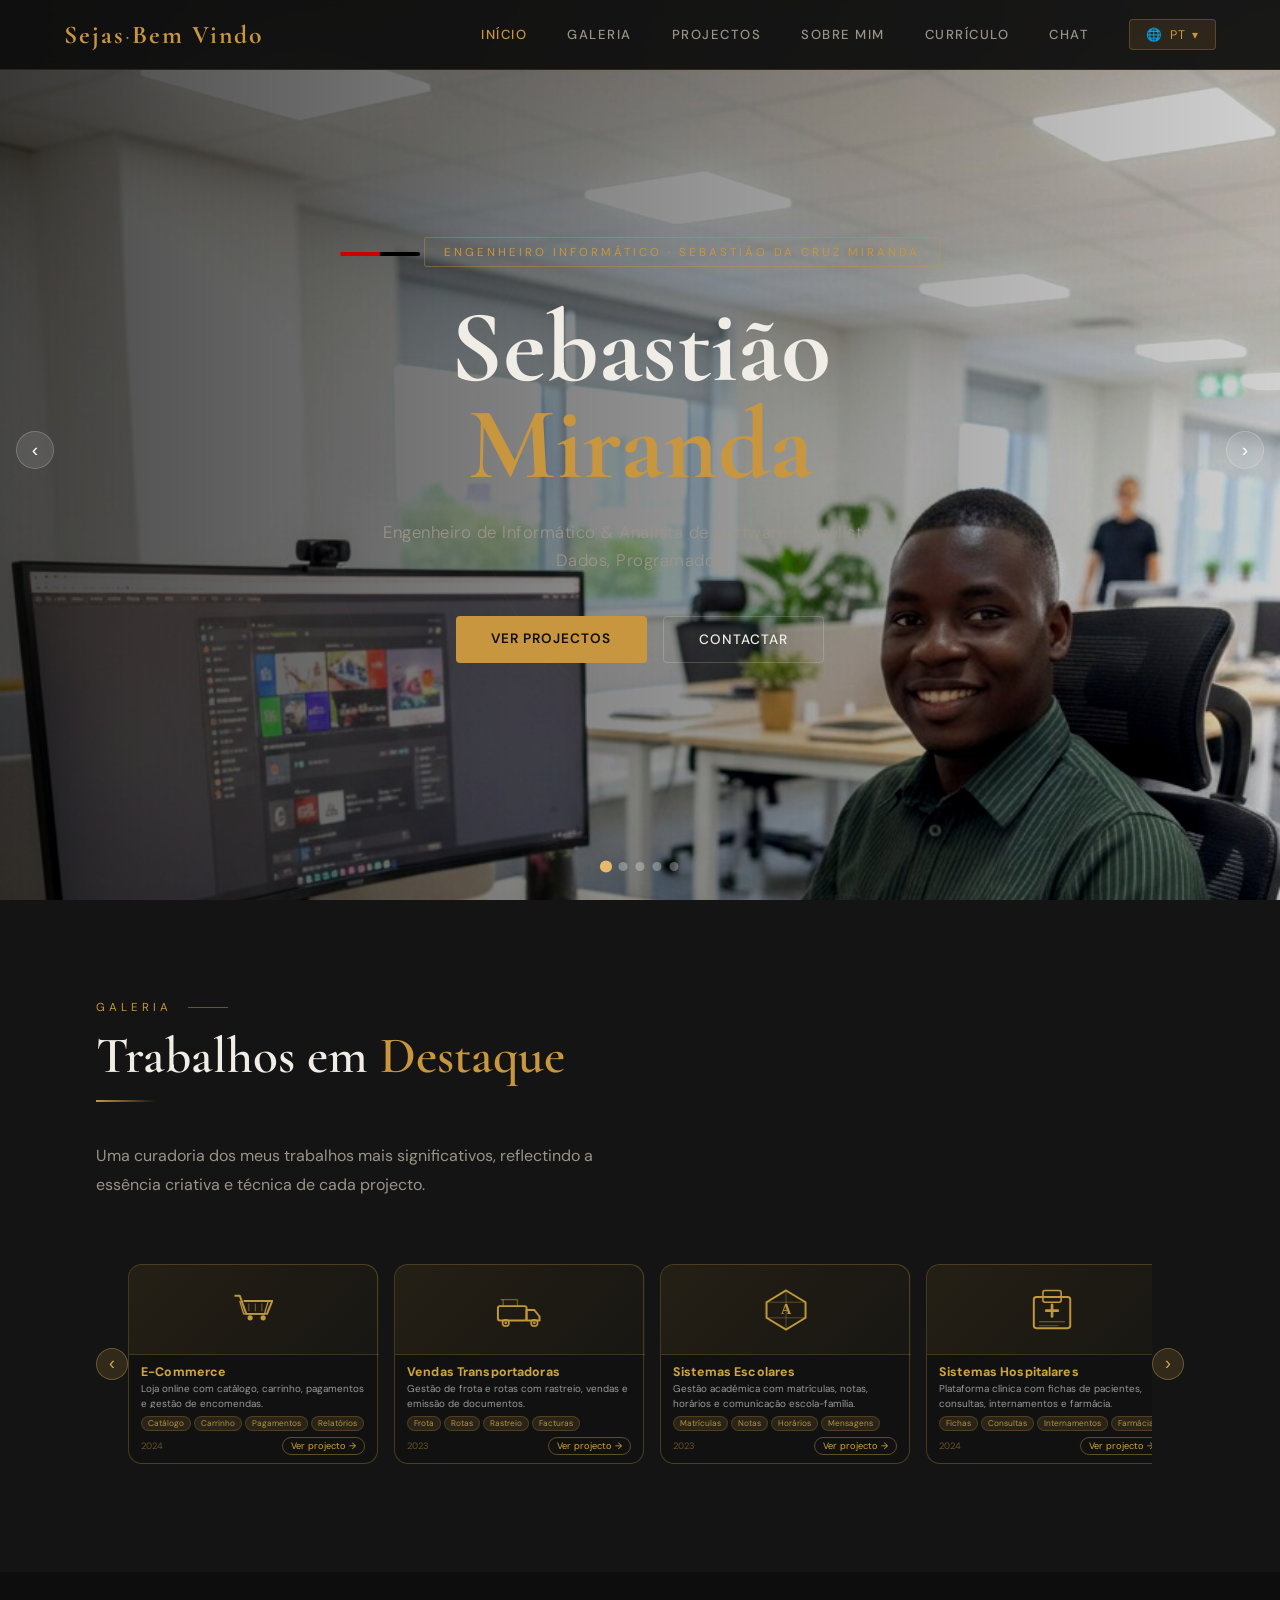
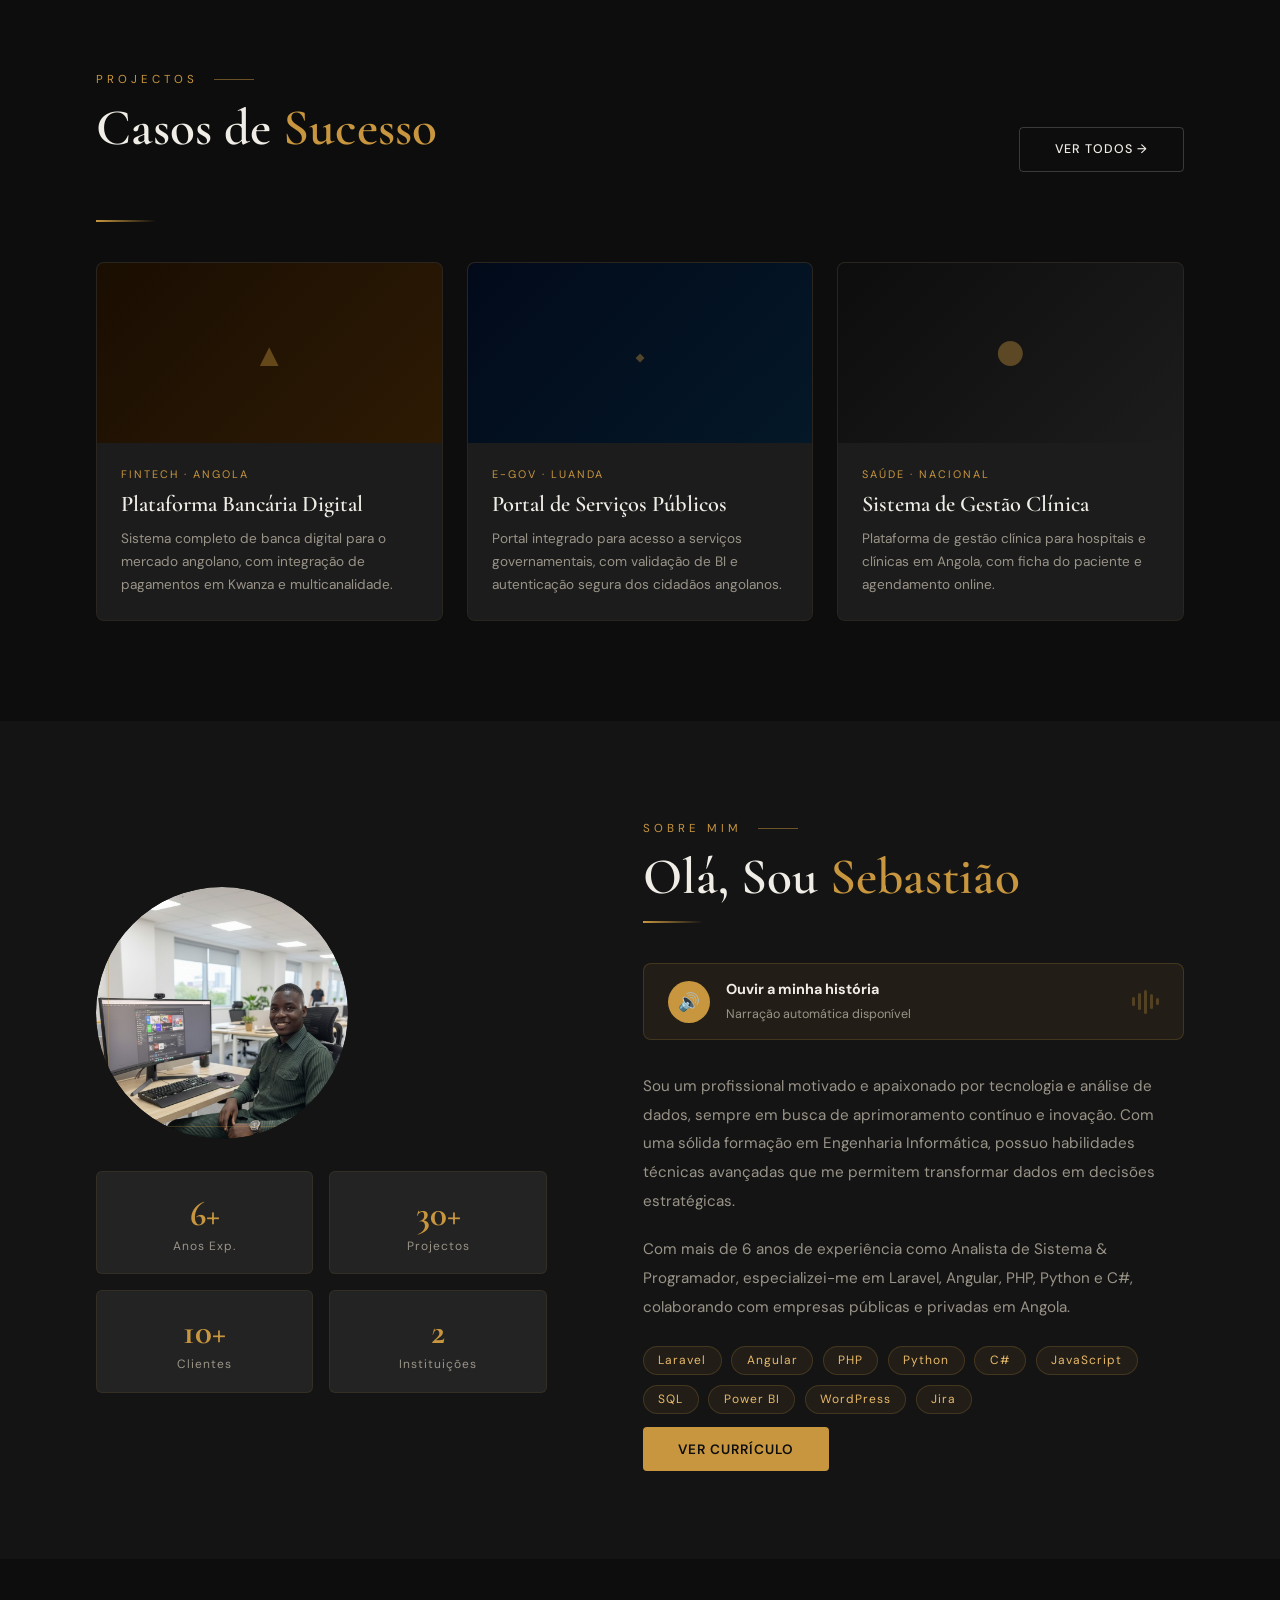
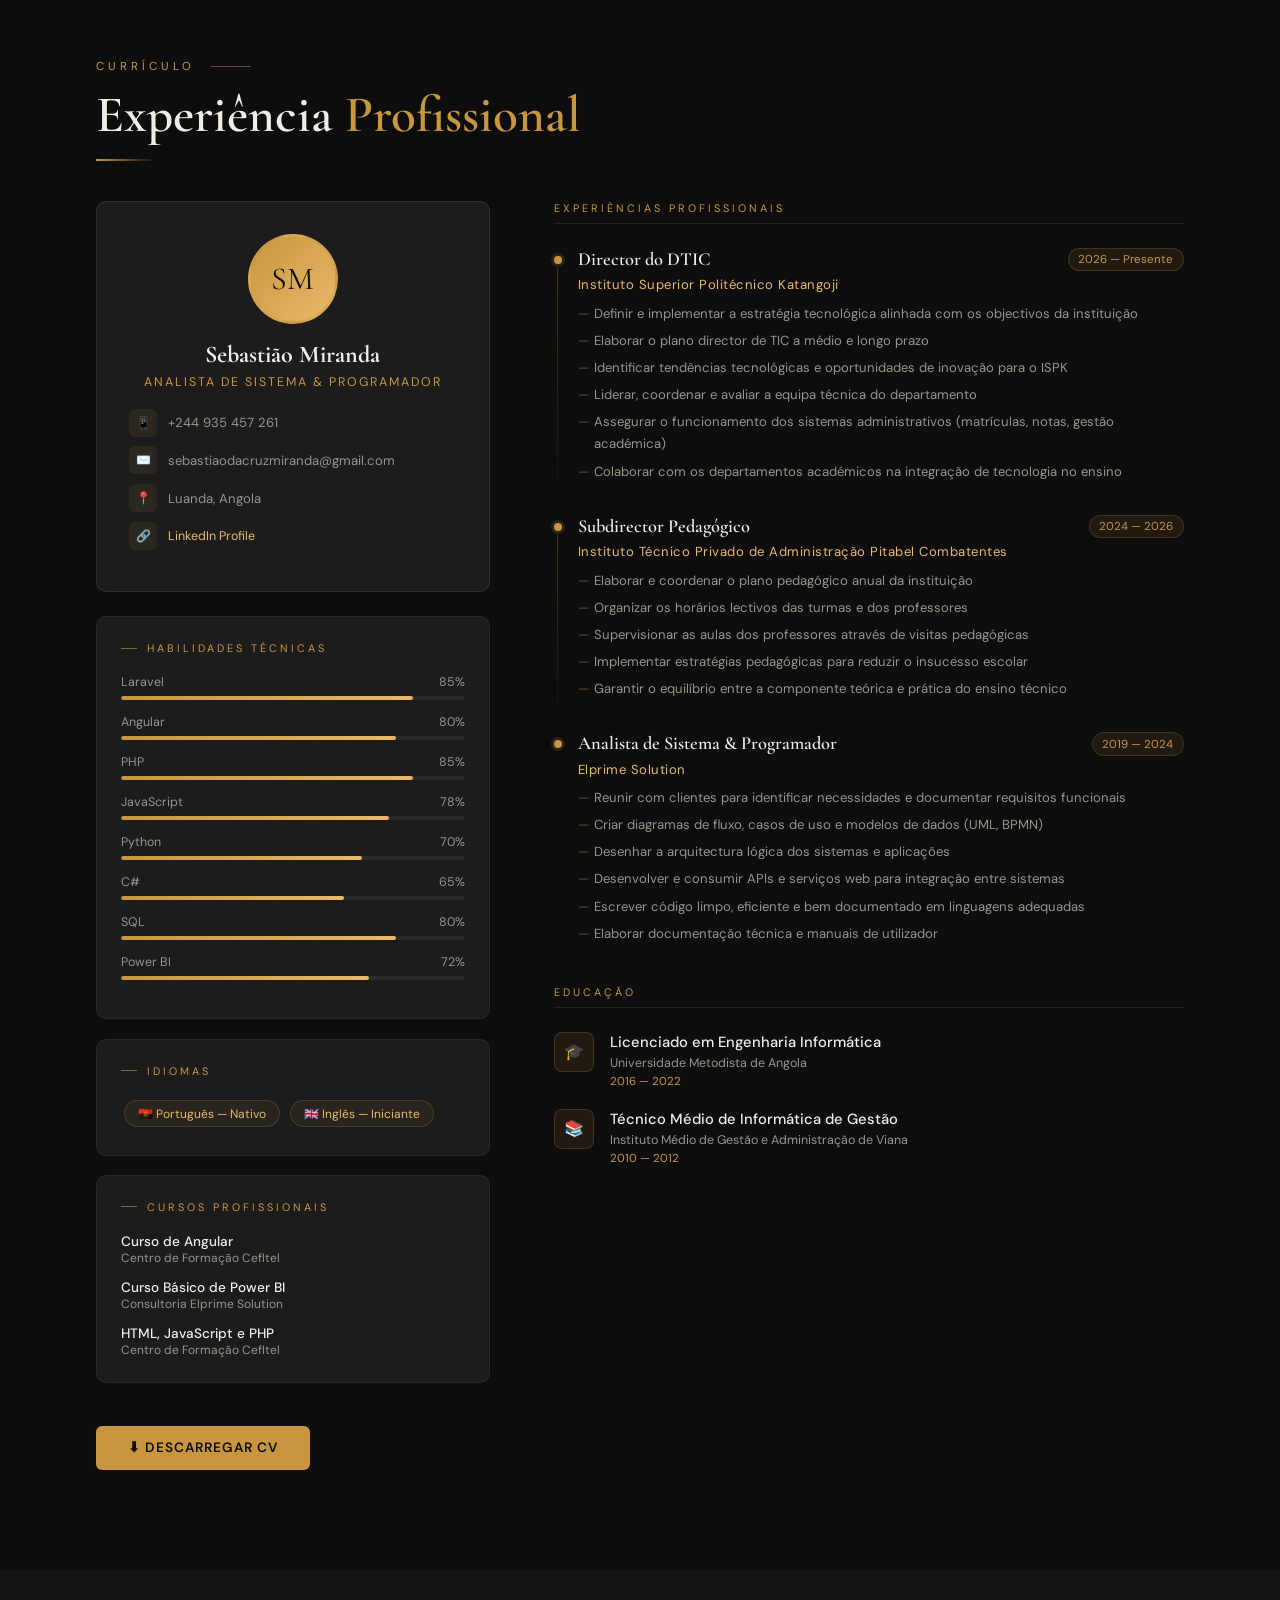
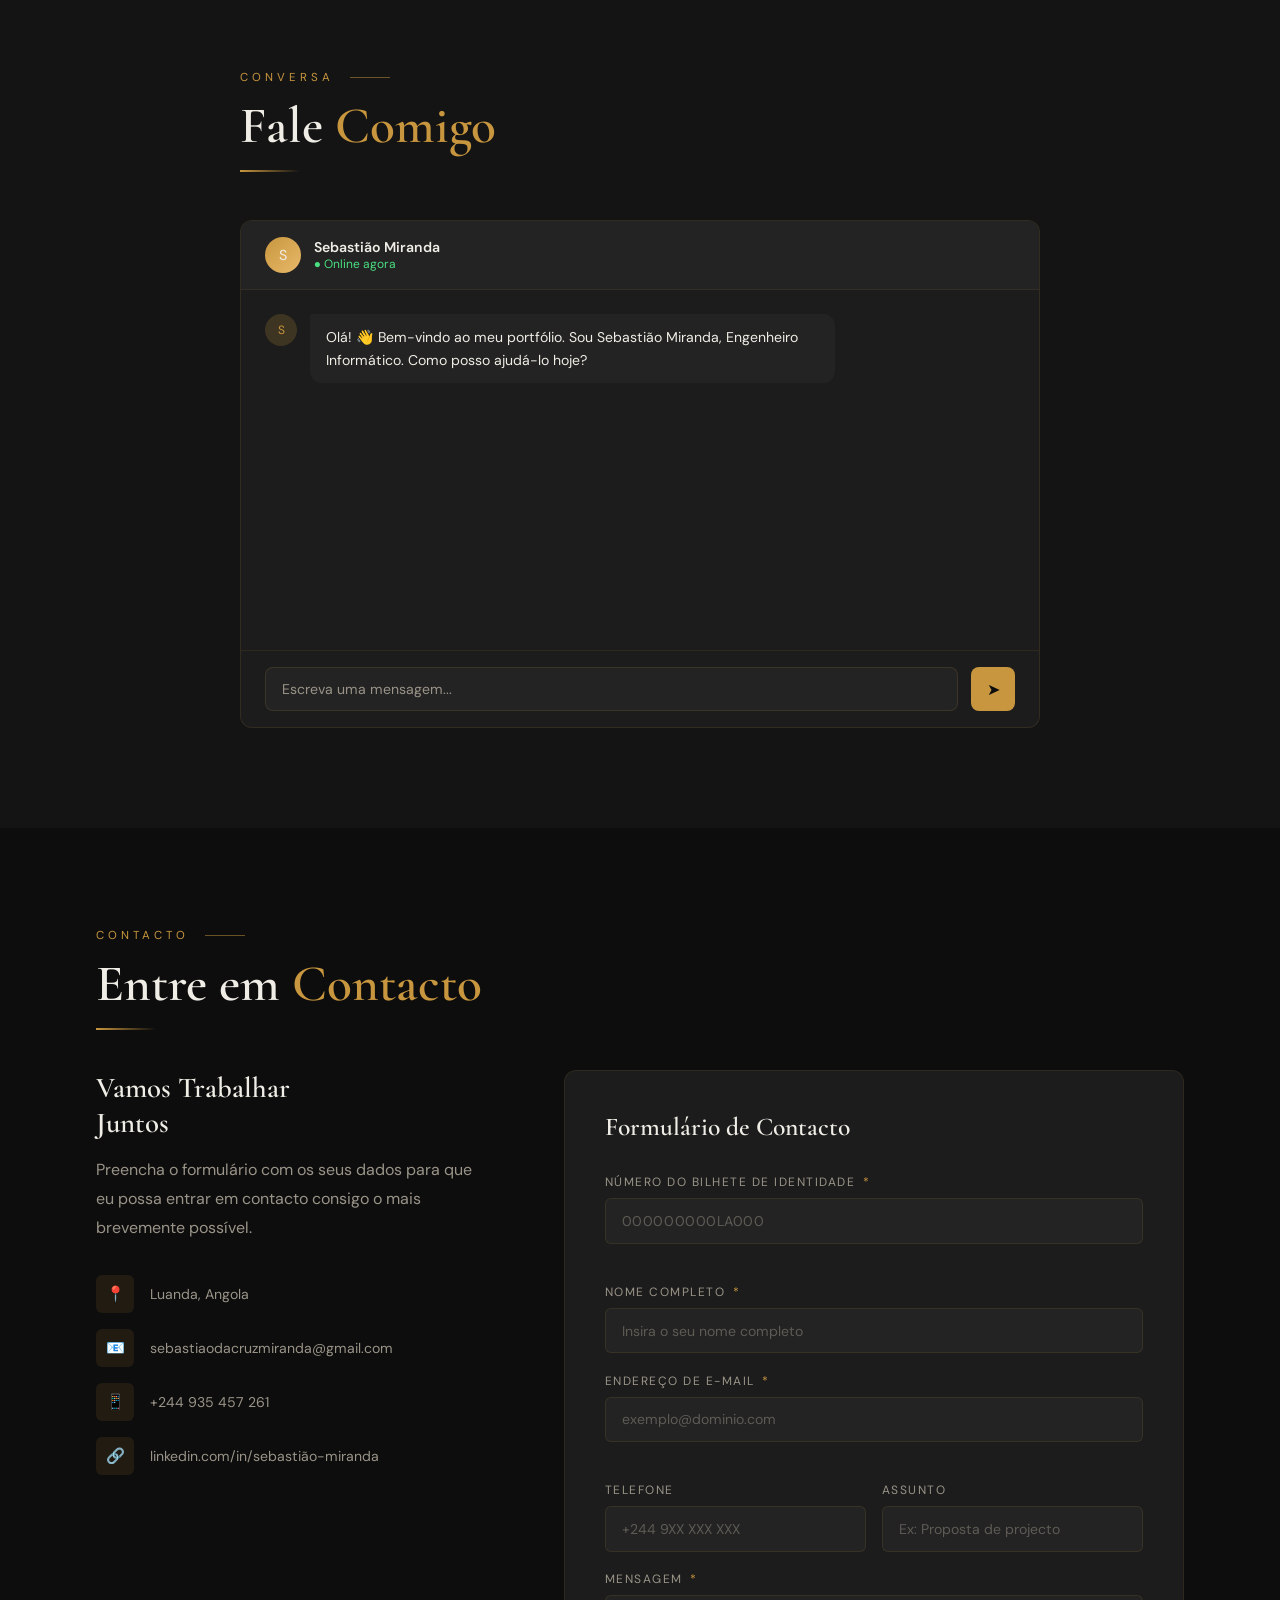
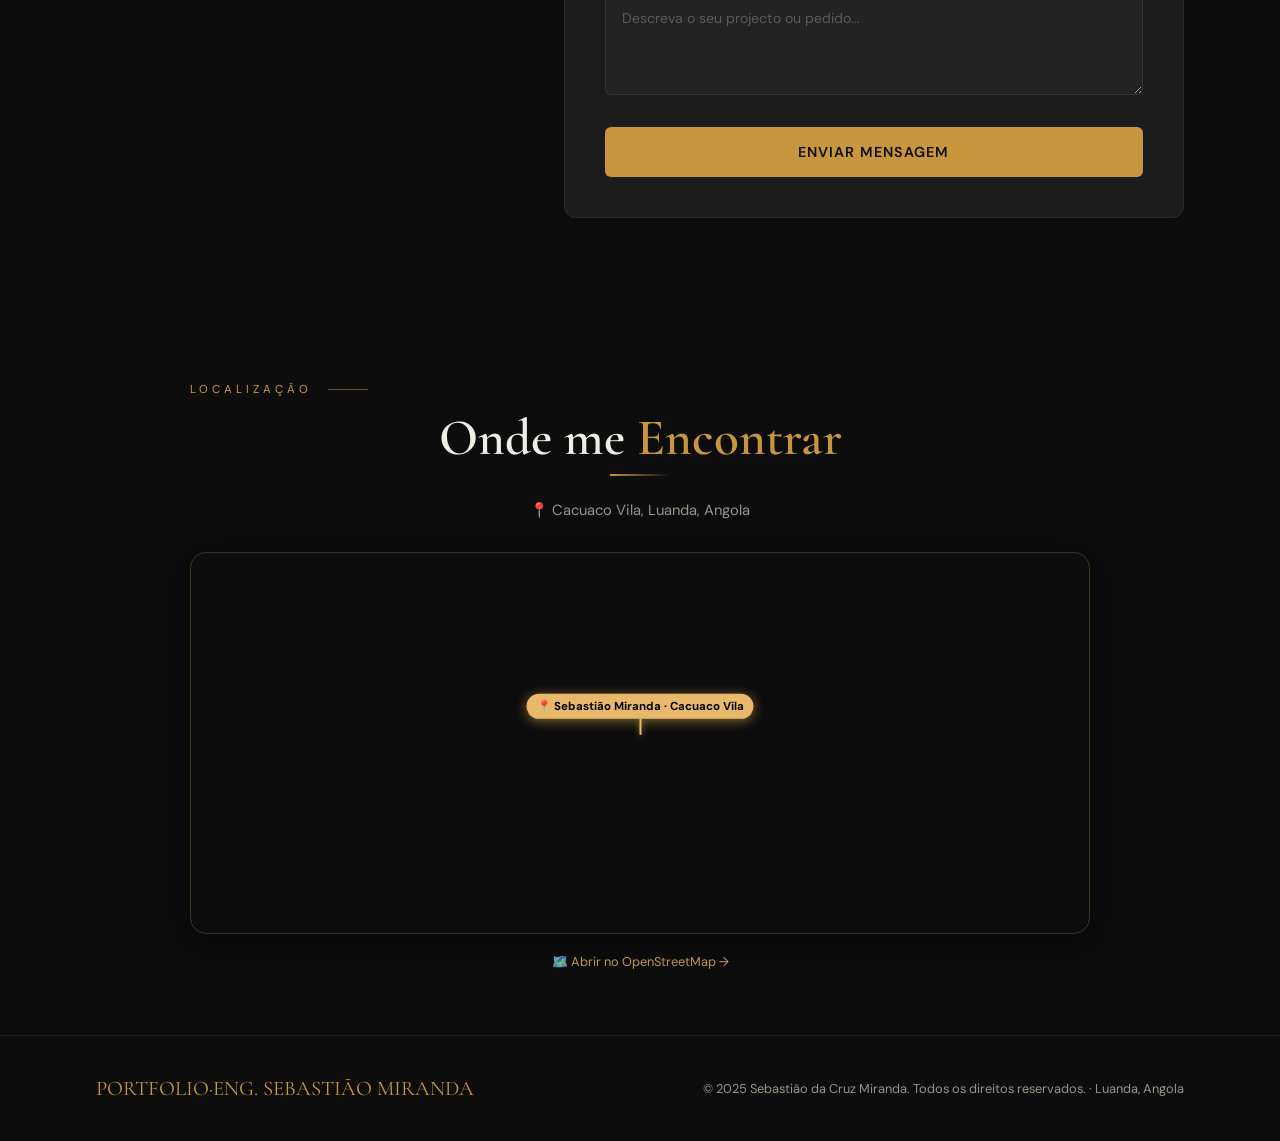
<file: index.html>
<!DOCTYPE html>
<html lang="pt">
<head>
  <meta charset="UTF-8" />
  <meta name="viewport" content="width=device-width, initial-scale=1.0"/>
  <title>Engenheiro Informático | Sebastião da Cruz Miranda</title>
  <link href="https://fonts.googleapis.com/css2?family=Cormorant+Garamond:wght@300;400;600;700&family=DM+Sans:wght@300;400;500;600&display=swap" rel="stylesheet"/>
  <link rel="stylesheet" href="css/style.css"/>

<style>
/* ── Redução de 30% na imagem de perfil ── */
.about-img {
  width: 252px !important;
  height: 252px !important;
  min-width: unset !important;
  min-height: unset !important;
}
.about-img img {
  width: 100% !important;
  height: 100% !important;
  object-fit: cover !important;
  object-position: center top !important;
}
.about-img-wrap {
  align-items: center !important;
}

/* ── Galeria: linha única com slideshow 250×200px ── */
#galeria .gallery-grid {
  display: flex !important;
  flex-direction: row !important;
  flex-wrap: nowrap !important;
  overflow: hidden !important;
  gap: 0 !important;
  width: 100% !important;
  position: relative !important;
  align-items: center !important;
}
#galeria .gallery-slideshow-track {
  display: flex !important;
  flex-direction: row !important;
  flex-wrap: nowrap !important;
  gap: 16px !important;
  transition: transform 0.6s cubic-bezier(0.4,0,0.2,1) !important;
  will-change: transform !important;
  padding: 8px 0 !important;
}
#galeria .gallery-item {
  flex: 0 0 250px !important;
  width: 250px !important;
  height: 200px !important;
  overflow: visible !important;
  padding: 0 !important;
  border-radius: 14px !important;
  border: 1.5px solid rgba(212,168,67,0.3) !important;
  background: rgba(18,18,18,0.92) !important;
  cursor: pointer !important;
  transition: transform 0.28s, box-shadow 0.28s !important;
  position: relative !important;
  display: flex !important;
  flex-direction: column !important;
}
#galeria .gallery-item:hover {
  transform: translateY(-8px) scale(1.02) !important;
  box-shadow: 0 12px 36px rgba(212,168,67,0.35) !important;
  z-index: 10 !important;
}
#galeria .gallery-img {
  width: 250px !important;
  height: 90px !important;
  flex-shrink: 0 !important;
  display: flex !important;
  align-items: center !important;
  justify-content: center !important;
  overflow: hidden !important;
  padding: 0 !important;
  background: linear-gradient(135deg, rgba(212,168,67,0.10) 0%, rgba(212,168,67,0.04) 100%) !important;
  border-bottom: 1px solid rgba(212,168,67,0.18) !important;
  border-radius: 14px 14px 0 0 !important;
}
#galeria .gallery-img svg {
  width: 52px !important;
  height: 52px !important;
  color: #d4a843 !important;
  opacity: 0.9 !important;
}
#galeria .gallery-desc-area {
  flex: 1 !important;
  padding: 10px 12px 0 12px !important;
  display: flex !important;
  flex-direction: column !important;
  gap: 4px !important;
  overflow: hidden !important;
}
#galeria .gallery-desc-title {
  font-size: 0.78rem !important;
  font-weight: 700 !important;
  color: #d4a843 !important;
  line-height: 1.2 !important;
  white-space: nowrap !important;
  overflow: hidden !important;
  text-overflow: ellipsis !important;
  letter-spacing: 0.01em !important;
}
#galeria .gallery-desc-text {
  font-size: 0.62rem !important;
  color: rgba(255,255,255,0.58) !important;
  line-height: 1.45 !important;
  display: -webkit-box !important;
  -webkit-line-clamp: 2 !important;
  -webkit-box-orient: vertical !important;
  overflow: hidden !important;
}
#galeria .gallery-features {
  display: flex !important;
  flex-wrap: wrap !important;
  gap: 3px !important;
  margin-top: 4px !important;
}
#galeria .gallery-feature-tag {
  font-size: 0.52rem !important;
  background: rgba(212,168,67,0.12) !important;
  color: rgba(212,168,67,0.85) !important;
  border: 1px solid rgba(212,168,67,0.22) !important;
  border-radius: 20px !important;
  padding: 1px 6px !important;
  white-space: nowrap !important;
}
#galeria .gallery-footer {
  display: flex !important;
  align-items: center !important;
  justify-content: space-between !important;
  padding: 6px 12px 8px !important;
  margin-top: auto !important;
}
#galeria .gallery-desc-year {
  font-size: 0.58rem !important;
  color: rgba(212,168,67,0.45) !important;
}
#galeria .gallery-link {
  font-size: 0.58rem !important;
  color: #d4a843 !important;
  text-decoration: none !important;
  border: 1px solid rgba(212,168,67,0.4) !important;
  border-radius: 20px !important;
  padding: 2px 8px !important;
  transition: background 0.2s !important;
  white-space: nowrap !important;
}
#galeria .gallery-link:hover {
  background: rgba(212,168,67,0.18) !important;
}
#galeria .gallery-overlay {
  display: none !important;
}
.gallery-slideshow-wrapper {
  position: relative;
  display: flex;
  align-items: center;
  gap: 10px;
  overflow: hidden;
}
.gallery-slide-btn {
  flex-shrink: 0;
  background: rgba(212,168,67,0.15);
  border: 1px solid rgba(212,168,67,0.35);
  color: #d4a843;
  width: 32px;
  height: 32px;
  border-radius: 50%;
  display: flex;
  align-items: center;
  justify-content: center;
  cursor: pointer;
  font-size: 1.1rem;
  z-index: 2;
  transition: background 0.2s;
}
.gallery-slide-btn:hover { background: rgba(212,168,67,0.35); }

/* ── Animação do hero-subtitle ── */
@keyframes heroTextSlide {
  0%   { opacity:0; transform: translateY(18px); }
  12%  { opacity:1; transform: translateY(0); }
  85%  { opacity:1; transform: translateY(0); }
  100% { opacity:0; transform: translateY(-18px); }
}
@keyframes heroNamePulse {
  0%, 100% { text-shadow: 0 0 0px rgba(212,168,67,0); }
  50%       { text-shadow: 0 0 18px rgba(212,168,67,0.55); }
}
.hero-name {
  animation: heroNamePulse 3s ease-in-out infinite !important;
}
.hero-subtitle {
  animation: heroTextSlide 5s ease-in-out infinite !important;
}
</style>
</head>
<body>

<!-- ── NAV ── -->
<nav>
  <div class="nav-logo">Sejas<span style="color:var(--text-muted);font-weight:300;">·</span>Bem Vindo</div>
  <div class="nav-links">
    <a href="#inicio" class="active" data-i18n="nav_inicio">Início</a>
    <a href="#galeria" data-i18n="nav_galeria">Galeria</a>
    <a href="#projectos" data-i18n="nav_projectos">Projectos</a>
    <a href="#sobre" data-i18n="nav_sobre">Sobre Mim</a>
    <a href="#curriculo" data-i18n="nav_curriculo">Currículo</a>
    <a href="#chat" data-i18n="nav_chat">Chat</a>
    <div class="lang-selector">
      <button class="lang-btn" onclick="toggleLang()">
        🌐 <span id="currentLang">PT</span> ▾
      </button>
      <div class="lang-dropdown" id="langDropdown">
        <button onclick="setLang('pt')" class="selected">🇦🇴 Português (Angola)</button>
        <button onclick="setLang('kik')">Kikongo</button>
        <button onclick="setLang('kim')">Kimbundu</button>
        <button onclick="setLang('umb')">Umbundu</button>
        <button onclick="setLang('chy')">Chokwe</button>
        <button onclick="setLang('lun')">Luvale</button>
      </div>
    </div>
  </div>
</nav>

<!-- ── SECTIONS ── -->
<!-- pages/hero.html -->
<style>
/* ── Nitidez e altura reduzida 40% no slideshow ── */
.hero-slideshow{position:absolute;inset:0;z-index:0;overflow:hidden;}
.hero-slideshow .slide{
  position:absolute;inset:0;
  background-size:cover;
  background-position:center top;
  opacity:0;
  transition:opacity 1.2s ease-in-out;
  image-rendering:-webkit-optimize-contrast;
  image-rendering:crisp-edges;
  /* Nitidez máxima — contraste, saturação e aceleração GPU */
  filter: contrast(1.18) saturate(1.2) brightness(1.04);
  will-change: opacity;
  backface-visibility:hidden;
  transform:translateZ(0);
  -webkit-transform:translateZ(0);
}
.hero-slideshow .slide.active{opacity:1;}
.hero-slideshow::after{content:'';position:absolute;inset:0;background:linear-gradient(to right,rgba(0,0,0,0.72) 0%,rgba(0,0,0,0.42) 55%,rgba(0,0,0,0.18) 100%);z-index:1;}
.hero-dots{position:absolute;bottom:1.8rem;left:50%;transform:translateX(-50%);display:flex;gap:0.5rem;z-index:10;}
.hero-dot{width:9px;height:9px;border-radius:50%;background:rgba(255,255,255,0.3);cursor:pointer;transition:background 0.3s,transform 0.3s;border:none;padding:0;}
.hero-dot.active{background:var(--gold-light,#d4a843);transform:scale(1.35);}
.hero-arrow{position:absolute;top:50%;transform:translateY(-50%);z-index:10;background:rgba(255,255,255,0.1);border:1px solid rgba(255,255,255,0.2);color:#fff;width:38px;height:38px;border-radius:50%;display:flex;align-items:center;justify-content:center;cursor:pointer;font-size:1.2rem;backdrop-filter:blur(4px);transition:background 0.2s;}
.hero-arrow:hover{background:rgba(255,255,255,0.22);}
.hero-arrow.prev{left:1rem;}
.hero-arrow.next{right:1rem;}
/* Altura aumentada +20% adicional: 84vh → 100vh */
#inicio{position:relative;overflow:hidden;height:100vh !important;min-height:560px !important;}
#inicio .hero-bg{display:none;}
#inicio .hero-content{position:relative;z-index:5;}
#inicio .hero-lines{z-index:2;}
</style>

<section id="inicio">
  <div class="hero-slideshow" id="heroSlideshow">
    <div class="slide active" style="background-image:url('images/perfil.jpeg');"></div>
    <div class="slide" style="background-image:url('images/img2.jpeg');background-position:center center;"></div>
    <div class="slide" style="background-image:url('images/img3.jpeg');"></div>
    <div class="slide" style="background-image:url('images/img4.jpeg');"></div>
    <div class="slide" style="background-image:url('images/img1.png');background-position:center top;"></div>
  </div>
  <button class="hero-arrow prev" onclick="heroSlide(-1)">&#8249;</button>
  <button class="hero-arrow next" onclick="heroSlide(1)">&#8250;</button>
  <div class="hero-bg"></div>
  <div class="hero-lines"></div>
  <div class="hero-content">
    <div class="ao-flag-accent"><span class="ao-red"></span><span class="ao-black"></span></div>
    <div class="hero-tag" data-i18n="hero_tag">Engenheiro Informático · Sebastião da Cruz Miranda</div>
    <h1 class="hero-name" data-i18n="hero_name">Sebastião <span>Miranda</span></h1>
    <div class="hero-subtitle" id="heroSubtitleAnim" style="min-height:3.5em;overflow:hidden;position:relative;">
      <span class="hero-subtitle-span" style="display:block;position:absolute;width:100%;"></span>
    </div>
    <script>
    (function(){
      var phrases = [
        "Engenheiro de Informático & Analista de Software e Analista de Dados, Programador.",
        "Transformando visões em experiências digitais excepcionais.",
        "Especialista em Laravel · Angular · PHP · Python · C#",
        "Mais de 6 anos de experiência em Angola."
      ];
      var el = document.getElementById('heroSubtitleAnim').querySelector('.hero-subtitle-span');
      var i = 0;
      function show(){
        el.style.transition = 'none';
        el.style.opacity = '0';
        el.style.transform = 'translateY(20px)';
        el.textContent = phrases[i];
        requestAnimationFrame(function(){
          requestAnimationFrame(function(){
            el.style.transition = 'opacity 0.8s ease, transform 0.8s ease';
            el.style.opacity = '1';
            el.style.transform = 'translateY(0)';
          });
        });
        setTimeout(function(){
          el.style.transition = 'opacity 0.6s ease, transform 0.6s ease';
          el.style.opacity = '0';
          el.style.transform = 'translateY(-20px)';
          i = (i + 1) % phrases.length;
          setTimeout(show, 700);
        }, 3200);
      }
      show();
    })();
    </script>
    <div class="hero-cta">
      <a href="#projectos" class="btn-primary" data-i18n="hero_cta1">Ver Projectos</a>
      <a href="#contato" class="btn-outline" data-i18n="hero_cta2">Contactar</a>
    </div>
  </div>
  <div class="hero-dots" id="heroDots">
    <button class="hero-dot active" onclick="heroGoTo(0)"></button>
    <button class="hero-dot" onclick="heroGoTo(1)"></button>
    <button class="hero-dot" onclick="heroGoTo(2)"></button>
    <button class="hero-dot" onclick="heroGoTo(3)"></button>
    <button class="hero-dot" onclick="heroGoTo(4)"></button>
  </div>
</section>
<script>
(function(){
  let cur=0,timer=null;
  const slides=document.querySelectorAll('#heroSlideshow .slide');
  const dots=document.querySelectorAll('#heroDots .hero-dot');
  function goTo(n){
    slides[cur].classList.remove('active');dots[cur].classList.remove('active');
    cur=(n+slides.length)%slides.length;
    slides[cur].classList.add('active');dots[cur].classList.add('active');
  }
  function startAuto(){clearInterval(timer);timer=setInterval(()=>goTo(cur+1),4500);}
  window.heroSlide=function(d){goTo(cur+d);startAuto();};
  window.heroGoTo=function(n){goTo(n);startAuto();};
  startAuto();
})();
</script>

<!-- pages/galeria.html -->
<section id="galeria">
  <div class="gallery-intro">
    <div class="section-label" data-i18n="gal_label">Galeria</div>
    <h2 class="section-title" data-i18n="gal_title">Trabalhos em <span>Destaque</span></h2>
    <div class="section-sep"></div>
    <p data-i18n="gal_desc">Uma curadoria dos meus trabalhos mais significativos, reflectindo a essência criativa e técnica de cada projecto.</p>
  </div>
  <div class="gallery-grid">
    <button class="gallery-slide-btn" id="galPrev" onclick="galSlide(-1)">&#8249;</button>
    <div style="flex:1;overflow:hidden;">
      <div class="gallery-slideshow-track" id="galTrack">
    <div class="gallery-item gal-1">
      <div class="gallery-img">
        <svg viewBox="0 0 80 80" xmlns="http://www.w3.org/2000/svg" width="64" height="64">
          <rect x="8" y="14" width="64" height="42" rx="5" fill="none" stroke="currentColor" stroke-width="3"/>
          <line x1="8" y1="26" x2="72" y2="26" stroke="currentColor" stroke-width="2.5"/>
          <circle cx="16" cy="20" r="2" fill="currentColor"/>
          <circle cx="24" cy="20" r="2" fill="currentColor"/>
          <circle cx="32" cy="20" r="2" fill="currentColor"/>
          <polygon points="30,35 30,50 50,42.5" fill="currentColor" opacity="0.85"/>
          <rect x="28" y="56" width="24" height="4" rx="2" fill="currentColor" opacity="0.6"/>
          <line x1="40" y1="60" x2="40" y2="66" stroke="currentColor" stroke-width="2.5"/>
          <rect x="24" y="66" width="32" height="4" rx="2" fill="currentColor" opacity="0.5"/>
        </svg>
      </div>
      <div class="gallery-desc-area">
        <div class="gallery-desc-title">Plataforma de EAD</div>
        <div class="gallery-desc-text">Ensino à distância com vídeos, avaliações e acompanhamento de progresso.</div>
        <div class="gallery-features"><span class="gallery-feature-tag">Vídeo Aulas</span><span class="gallery-feature-tag">Avaliações</span><span class="gallery-feature-tag">Progresso</span><span class="gallery-feature-tag">Certificados</span></div>
      </div>
      <div class="gallery-footer">
        <span class="gallery-desc-year">2024</span>
        <a class="gallery-link" href="#projectos">Ver projecto →</a>
      </div>
    </div>
    <div class="gallery-item gal-2">
      <div class="gallery-img">
        <svg viewBox="0 0 80 80" xmlns="http://www.w3.org/2000/svg" width="64" height="64">
          <path d="M10 18h8l10 28h32l8-20H24" stroke="currentColor" stroke-width="3" fill="none" stroke-linejoin="round"/>
          <circle cx="34" cy="52" r="4" fill="currentColor"/>
          <circle cx="54" cy="52" r="4" fill="currentColor"/>
          <polyline points="18,26 24,46 56,46 62,26" stroke="currentColor" stroke-width="2" fill="none"/>
          <line x1="32" y1="30" x2="32" y2="42" stroke="currentColor" stroke-width="1.5" opacity="0.6"/>
          <line x1="42" y1="30" x2="42" y2="42" stroke="currentColor" stroke-width="1.5" opacity="0.6"/>
          <line x1="52" y1="30" x2="52" y2="42" stroke="currentColor" stroke-width="1.5" opacity="0.6"/>
        </svg>
      </div>
      <div class="gallery-desc-area">
        <div class="gallery-desc-title">E-Commerce</div>
        <div class="gallery-desc-text">Loja online com catálogo, carrinho, pagamentos e gestão de encomendas.</div>
        <div class="gallery-features"><span class="gallery-feature-tag">Catálogo</span><span class="gallery-feature-tag">Carrinho</span><span class="gallery-feature-tag">Pagamentos</span><span class="gallery-feature-tag">Relatórios</span></div>
      </div>
      <div class="gallery-footer">
        <span class="gallery-desc-year">2024</span>
        <a class="gallery-link" href="#projectos">Ver projecto →</a>
      </div>
    </div>
    <div class="gallery-item gal-3">
      <div class="gallery-img">
        <svg viewBox="0 0 80 80" xmlns="http://www.w3.org/2000/svg" width="64" height="64">
          <rect x="6" y="34" width="44" height="22" rx="3" fill="none" stroke="currentColor" stroke-width="3"/>
          <path d="M50 40h12l8 10v6H50V40z" fill="none" stroke="currentColor" stroke-width="3" stroke-linejoin="round"/>
          <circle cx="18" cy="60" r="5" fill="none" stroke="currentColor" stroke-width="2.5"/>
          <circle cx="18" cy="60" r="2" fill="currentColor"/>
          <circle cx="62" cy="60" r="5" fill="none" stroke="currentColor" stroke-width="2.5"/>
          <circle cx="62" cy="60" r="2" fill="currentColor"/>
          <line x1="14" y1="34" x2="14" y2="24" stroke="currentColor" stroke-width="2" opacity="0.5"/>
          <line x1="10" y1="24" x2="36" y2="24" stroke="currentColor" stroke-width="2" opacity="0.5"/>
          <line x1="36" y1="24" x2="36" y2="34" stroke="currentColor" stroke-width="2" opacity="0.5"/>
        </svg>
      </div>
      <div class="gallery-desc-area">
        <div class="gallery-desc-title">Vendas Transportadoras</div>
        <div class="gallery-desc-text">Gestão de frota e rotas com rastreio, vendas e emissão de documentos.</div>
        <div class="gallery-features"><span class="gallery-feature-tag">Frota</span><span class="gallery-feature-tag">Rotas</span><span class="gallery-feature-tag">Rastreio</span><span class="gallery-feature-tag">Facturas</span></div>
      </div>
      <div class="gallery-footer">
        <span class="gallery-desc-year">2023</span>
        <a class="gallery-link" href="#projectos">Ver projecto →</a>
      </div>
    </div>
    <div class="gallery-item gal-4">
      <div class="gallery-img">
        <svg viewBox="0 0 80 80" xmlns="http://www.w3.org/2000/svg" width="64" height="64">
          <polygon points="40,10 70,28 70,52 40,70 10,52 10,28" fill="none" stroke="currentColor" stroke-width="3"/>
          <text x="40" y="46" text-anchor="middle" font-size="22" fill="currentColor" font-family="serif" font-weight="bold">A</text>
          <line x1="10" y1="28" x2="70" y2="28" stroke="currentColor" stroke-width="1.5" opacity="0.4"/>
          <line x1="10" y1="52" x2="70" y2="52" stroke="currentColor" stroke-width="1.5" opacity="0.4"/>
          <line x1="40" y1="10" x2="40" y2="70" stroke="currentColor" stroke-width="1.5" opacity="0.4"/>
        </svg>
      </div>
      <div class="gallery-desc-area">
        <div class="gallery-desc-title">Sistemas Escolares</div>
        <div class="gallery-desc-text">Gestão académica com matrículas, notas, horários e comunicação escola-família.</div>
        <div class="gallery-features"><span class="gallery-feature-tag">Matrículas</span><span class="gallery-feature-tag">Notas</span><span class="gallery-feature-tag">Horários</span><span class="gallery-feature-tag">Mensagens</span></div>
      </div>
      <div class="gallery-footer">
        <span class="gallery-desc-year">2023</span>
        <a class="gallery-link" href="#projectos">Ver projecto →</a>
      </div>
    </div>
    <div class="gallery-item gal-5">
      <div class="gallery-img">
        <svg viewBox="0 0 80 80" xmlns="http://www.w3.org/2000/svg" width="64" height="64">
          <rect x="12" y="20" width="56" height="48" rx="4" fill="none" stroke="currentColor" stroke-width="3"/>
          <rect x="26" y="10" width="28" height="18" rx="3" fill="none" stroke="currentColor" stroke-width="2.5"/>
          <line x1="40" y1="32" x2="40" y2="50" stroke="currentColor" stroke-width="4" stroke-linecap="round"/>
          <line x1="31" y1="41" x2="49" y2="41" stroke="currentColor" stroke-width="4" stroke-linecap="round"/>
          <line x1="20" y1="58" x2="60" y2="58" stroke="currentColor" stroke-width="2" opacity="0.45"/>
          <line x1="20" y1="64" x2="50" y2="64" stroke="currentColor" stroke-width="2" opacity="0.35"/>
        </svg>
      </div>
      <div class="gallery-desc-area">
        <div class="gallery-desc-title">Sistemas Hospitalares</div>
        <div class="gallery-desc-text">Plataforma clínica com fichas de pacientes, consultas, internamentos e farmácia.</div>
        <div class="gallery-features"><span class="gallery-feature-tag">Fichas</span><span class="gallery-feature-tag">Consultas</span><span class="gallery-feature-tag">Internamentos</span><span class="gallery-feature-tag">Farmácia</span></div>
      </div>
      <div class="gallery-footer">
        <span class="gallery-desc-year">2024</span>
        <a class="gallery-link" href="#projectos">Ver projecto →</a>
      </div>
    </div>
    <div class="gallery-item gal-6">
      <div class="gallery-img">
        <svg viewBox="0 0 80 80" xmlns="http://www.w3.org/2000/svg" width="64" height="64">
          <rect x="16" y="10" width="48" height="60" rx="4" fill="none" stroke="currentColor" stroke-width="3"/>
          <line x1="26" y1="26" x2="54" y2="26" stroke="currentColor" stroke-width="2.2"/>
          <line x1="26" y1="35" x2="54" y2="35" stroke="currentColor" stroke-width="2.2"/>
          <line x1="26" y1="44" x2="46" y2="44" stroke="currentColor" stroke-width="2.2"/>
          <path d="M44 56 L50 50 L60 62 L54 68 Z" fill="currentColor" opacity="0.75"/>
          <line x1="49" y1="51" x2="55" y2="57" stroke="currentColor" stroke-width="1.5" opacity="0.4"/>
          <rect x="16" y="10" width="48" height="10" rx="4" fill="currentColor" opacity="0.15"/>
          <line x1="26" y1="16" x2="42" y2="16" stroke="currentColor" stroke-width="2" opacity="0.7"/>
        </svg>
      </div>
      <div class="gallery-desc-area">
        <div class="gallery-desc-title">Gestão de Contratos</div>
        <div class="gallery-desc-text">Sistema digital de elaboração, aprovação e acompanhamento de contratos.</div>
        <div class="gallery-features"><span class="gallery-feature-tag">Elaboração</span><span class="gallery-feature-tag">Aprovação</span><span class="gallery-feature-tag">Assinatura</span><span class="gallery-feature-tag">Arquivo</span></div>
      </div>
      <div class="gallery-footer">
        <span class="gallery-desc-year">2024</span>
        <a class="gallery-link" href="#projectos">Ver projecto →</a>
      </div>
    </div>
      </div><!-- /galTrack -->
    </div>
    <button class="gallery-slide-btn" id="galNext" onclick="galSlide(1)">&#8250;</button>
  </div>
</section>
<script>
(function(){
  const track = document.getElementById('galTrack');
  const items = track ? track.querySelectorAll('.gallery-item') : [];
  const visible = Math.floor((track && track.parentElement ? track.parentElement.offsetWidth : 400) / 266) || 4;
  let idx = 0;
  const max = Math.max(0, items.length - visible);
  function update(){
    const step = 266;
    track.style.transform = 'translateX(-' + (idx * step) + 'px)';
  }
  window.galSlide = function(dir){
    idx = Math.max(0, Math.min(max, idx + dir));
    update();
    resetAuto();
  };
  let autoT;
  function resetAuto(){
    clearInterval(autoT);
    autoT = setInterval(function(){ idx = idx >= max ? 0 : idx + 1; update(); }, 2000);
  }
  resetAuto();
})();
</script>

<!-- pages/projectos.html -->
<section id="projectos">
  <div class="projects-header">
    <div>
      <div class="section-label" data-i18n="proj_label">Projectos</div>
      <h2 class="section-title" data-i18n="proj_title">Casos de <span>Sucesso</span></h2>
    </div>
    <a href="#contato" class="btn-outline" style="font-size:0.78rem;" data-i18n="proj_all">Ver todos →</a>
  </div>
  <div class="section-sep"></div>
  <div class="projects-grid">
    <div class="project-card">
      <div class="project-thumb proj-1">▲</div>
      <div class="project-body">
        <div class="project-tag" data-i18n="proj1_tag">Fintech · Angola</div>
        <div class="project-name" data-i18n="proj1_name">Plataforma Bancária Digital</div>
        <p class="project-desc" data-i18n="proj1_desc">Sistema completo de banca digital para o mercado angolano, com integração de pagamentos em Kwanza e multicanalidade.</p>
      </div>
    </div>
    <div class="project-card">
      <div class="project-thumb proj-2">◆</div>
      <div class="project-body">
        <div class="project-tag" data-i18n="proj2_tag">E-Gov · Luanda</div>
        <div class="project-name" data-i18n="proj2_name">Portal de Serviços Públicos</div>
        <p class="project-desc" data-i18n="proj2_desc">Portal integrado para acesso a serviços governamentais, com validação de BI e autenticação segura dos cidadãos angolanos.</p>
      </div>
    </div>
    <div class="project-card">
      <div class="project-thumb proj-3">●</div>
      <div class="project-body">
        <div class="project-tag" data-i18n="proj3_tag">Saúde · Nacional</div>
        <div class="project-name" data-i18n="proj3_name">Sistema de Gestão Clínica</div>
        <p class="project-desc" data-i18n="proj3_desc">Plataforma de gestão clínica para hospitais e clínicas em Angola, com ficha do paciente e agendamento online.</p>
      </div>
    </div>
  </div>
</section>

<!-- pages/sobre.html -->
<section id="sobre">
  <div class="about-grid">
    <div class="about-img-wrap">
      <div class="about-img" style="background:transparent !important;font-size:0 !important;padding:0 !important;overflow:hidden !important;border-radius:50% !important;display:flex !important;align-items:center !important;justify-content:center !important;width:252px !important;height:252px !important;">
        <img src="images/perfil.jpeg"
             alt="Sebastião Miranda"
             style="width:100% !important;height:100% !important;object-fit:cover !important;object-position:center top !important;border-radius:50% !important;display:block !important;z-index:2 !important;position:relative !important;"/>
        <div class="about-img-frame" style="position:absolute;z-index:3;pointer-events:none;"></div>
      </div>
      <div class="about-stats">
        <div class="stat">
          <div class="stat-num">6+</div>
          <div class="stat-label" data-i18n="stat1">Anos Exp.</div>
        </div>
        <div class="stat">
          <div class="stat-num">30+</div>
          <div class="stat-label" data-i18n="stat2">Projectos</div>
        </div>
        <div class="stat">
          <div class="stat-num">10+</div>
          <div class="stat-label" data-i18n="stat3">Clientes</div>
        </div>
        <div class="stat">
          <div class="stat-num">2</div>
          <div class="stat-label" data-i18n="stat4">Instituições</div>
        </div>
      </div>
    </div>
    <div class="about-text">
      <div class="section-label" data-i18n="about_label">Sobre Mim</div>
      <h2 class="section-title" data-i18n="about_title">Olá, Sou <span>Sebastião</span></h2>
      <div class="section-sep"></div>
      <div class="narrator-bar" id="narratorBar" onclick="toggleNarrator()">
        <div class="narrator-icon">🔊</div>
        <div class="narrator-info">
          <strong data-i18n="narr_title">Ouvir a minha história</strong>
          <span data-i18n="narr_sub">Narração automática disponível</span>
        </div>
        <div class="narrator-waves">
          <span></span><span></span><span></span><span></span><span></span>
        </div>
      </div>
      <p data-i18n="about_p1">
        Sou um profissional motivado e apaixonado por tecnologia e análise de dados, sempre em busca de aprimoramento contínuo e inovação. Com uma sólida formação em Engenharia Informática, possuo habilidades técnicas avançadas que me permitem transformar dados em decisões estratégicas.
      </p>
      <p data-i18n="about_p2">
        Com mais de 6 anos de experiência como Analista de Sistema & Programador, especializei-me em Laravel, Angular, PHP, Python e C#, colaborando com empresas públicas e privadas em Angola.
      </p>
      <div class="skills-list">
        <span class="skill-tag">Laravel</span>
        <span class="skill-tag">Angular</span>
        <span class="skill-tag">PHP</span>
        <span class="skill-tag">Python</span>
        <span class="skill-tag">C#</span>
        <span class="skill-tag">JavaScript</span>
        <span class="skill-tag">SQL</span>
        <span class="skill-tag">Power BI</span>
        <span class="skill-tag">WordPress</span>
        <span class="skill-tag">Jira</span>
      </div>
      <a href="#curriculo" class="btn-primary" data-i18n="about_cta">Ver Currículo</a>
    </div>
  </div>
</section>

<!-- pages/curriculo.html -->
<section id="curriculo">
  <div class="section-label" data-i18n="cv_label">Currículo</div>
  <h2 class="section-title" data-i18n="cv_title">Experiência <span>Profissional</span></h2>
  <div class="section-sep"></div>
  <div class="cv-layout">
    <!-- SIDEBAR -->
    <div class="cv-sidebar">
      <div class="cv-profile-card">
        <div class="cv-avatar">SM</div>
        <div class="cv-name">Sebastião Miranda</div>
        <div class="cv-role">Analista de Sistema & Programador</div>
        <div class="cv-contact-list">
          <div class="cv-contact-item">
            <div class="cv-contact-icon">📱</div>
            <span>+244 935 457 261</span>
          </div>
          <div class="cv-contact-item">
            <div class="cv-contact-icon">✉️</div>
            <span>sebastiaodacruzmiranda@gmail.com</span>
          </div>
          <div class="cv-contact-item">
            <div class="cv-contact-icon">📍</div>
            <span>Luanda, Angola</span>
          </div>
          <div class="cv-contact-item">
            <div class="cv-contact-icon">🔗</div>
            <a href="https://www.linkedin.com/in/sebastião-miranda" target="_blank"
               style="color:var(--gold-light);text-decoration:none;font-size:0.78rem;">LinkedIn Profile</a>
          </div>
        </div>
      </div>

      <div class="cv-block">
        <div class="cv-block-title">Habilidades Técnicas</div>
        <div class="skill-bar-item">
          <div class="skill-bar-label"><span>Laravel</span><span>85%</span></div>
          <div class="skill-bar-track"><div class="skill-bar-fill" data-width="85%" style="width:0%"></div></div>
        </div>
        <div class="skill-bar-item">
          <div class="skill-bar-label"><span>Angular</span><span>80%</span></div>
          <div class="skill-bar-track"><div class="skill-bar-fill" data-width="80%" style="width:0%"></div></div>
        </div>
        <div class="skill-bar-item">
          <div class="skill-bar-label"><span>PHP</span><span>85%</span></div>
          <div class="skill-bar-track"><div class="skill-bar-fill" data-width="85%" style="width:0%"></div></div>
        </div>
        <div class="skill-bar-item">
          <div class="skill-bar-label"><span>JavaScript</span><span>78%</span></div>
          <div class="skill-bar-track"><div class="skill-bar-fill" data-width="78%" style="width:0%"></div></div>
        </div>
        <div class="skill-bar-item">
          <div class="skill-bar-label"><span>Python</span><span>70%</span></div>
          <div class="skill-bar-track"><div class="skill-bar-fill" data-width="70%" style="width:0%"></div></div>
        </div>
        <div class="skill-bar-item">
          <div class="skill-bar-label"><span>C#</span><span>65%</span></div>
          <div class="skill-bar-track"><div class="skill-bar-fill" data-width="65%" style="width:0%"></div></div>
        </div>
        <div class="skill-bar-item">
          <div class="skill-bar-label"><span>SQL</span><span>80%</span></div>
          <div class="skill-bar-track"><div class="skill-bar-fill" data-width="80%" style="width:0%"></div></div>
        </div>
        <div class="skill-bar-item">
          <div class="skill-bar-label"><span>Power BI</span><span>72%</span></div>
          <div class="skill-bar-track"><div class="skill-bar-fill" data-width="72%" style="width:0%"></div></div>
        </div>
      </div>

      <div class="cv-block">
        <div class="cv-block-title">Idiomas</div>
        <span class="lang-badge">🇦🇴 Português — Nativo</span>
        <span class="lang-badge">🇬🇧 Inglês — Iniciante</span>
      </div>

      <div class="cv-block">
        <div class="cv-block-title">Cursos Profissionais</div>
        <div style="margin-bottom:0.8rem;">
          <div style="font-size:0.85rem;font-weight:500;color:var(--text);">Curso de Angular</div>
          <div style="font-size:0.75rem;color:var(--text-muted);">Centro de Formação CefItel</div>
        </div>
        <div style="margin-bottom:0.8rem;">
          <div style="font-size:0.85rem;font-weight:500;color:var(--text);">Curso Básico de Power BI</div>
          <div style="font-size:0.75rem;color:var(--text-muted);">Consultoria Elprime Solution</div>
        </div>
        <div>
          <div style="font-size:0.85rem;font-weight:500;color:var(--text);">HTML, JavaScript e PHP</div>
          <div style="font-size:0.75rem;color:var(--text-muted);">Centro de Formação CefItel</div>
        </div>
      </div>

      <a href="#" class="cv-download-btn" onclick="window.print();return false;">
        ⬇ Descarregar CV
      </a>
    </div>

    <!-- MAIN COLUMN -->
    <div class="cv-main">
      <div class="cv-exp-section">
        <div class="cv-exp-title">Experiências Profissionais</div>

        <div class="cv-exp-item">
          <div class="cv-exp-header">
            <div class="cv-exp-role">Director do DTIC</div>
            <span class="cv-exp-date">2026 — Presente</span>
          </div>
          <div class="cv-exp-company">Instituto Superior Politécnico Katangoji</div>
          <ul class="cv-exp-duties">
            <li>Definir e implementar a estratégia tecnológica alinhada com os objectivos da instituição</li>
            <li>Elaborar o plano director de TIC a médio e longo prazo</li>
            <li>Identificar tendências tecnológicas e oportunidades de inovação para o ISPK</li>
            <li>Liderar, coordenar e avaliar a equipa técnica do departamento</li>
            <li>Assegurar o funcionamento dos sistemas administrativos (matrículas, notas, gestão académica)</li>
            <li>Colaborar com os departamentos académicos na integração de tecnologia no ensino</li>
          </ul>
        </div>

        <div class="cv-exp-item">
          <div class="cv-exp-header">
            <div class="cv-exp-role">Subdirector Pedagógico</div>
            <span class="cv-exp-date">2024 — 2026</span>
          </div>
          <div class="cv-exp-company">Instituto Técnico Privado de Administração Pitabel Combatentes</div>
          <ul class="cv-exp-duties">
            <li>Elaborar e coordenar o plano pedagógico anual da instituição</li>
            <li>Organizar os horários lectivos das turmas e dos professores</li>
            <li>Supervisionar as aulas dos professores através de visitas pedagógicas</li>
            <li>Implementar estratégias pedagógicas para reduzir o insucesso escolar</li>
            <li>Garantir o equilíbrio entre a componente teórica e prática do ensino técnico</li>
          </ul>
        </div>

        <div class="cv-exp-item">
          <div class="cv-exp-header">
            <div class="cv-exp-role">Analista de Sistema & Programador</div>
            <span class="cv-exp-date">2019 — 2024</span>
          </div>
          <div class="cv-exp-company">Elprime Solution</div>
          <ul class="cv-exp-duties">
            <li>Reunir com clientes para identificar necessidades e documentar requisitos funcionais</li>
            <li>Criar diagramas de fluxo, casos de uso e modelos de dados (UML, BPMN)</li>
            <li>Desenhar a arquitectura lógica dos sistemas e aplicações</li>
            <li>Desenvolver e consumir APIs e serviços web para integração entre sistemas</li>
            <li>Escrever código limpo, eficiente e bem documentado em linguagens adequadas</li>
            <li>Elaborar documentação técnica e manuais de utilizador</li>
          </ul>
        </div>
      </div>

      <div class="cv-exp-section">
        <div class="cv-exp-title">Educação</div>
        <div class="cv-edu-item">
          <div class="cv-edu-icon">🎓</div>
          <div>
            <div class="cv-edu-degree">Licenciado em Engenharia Informática</div>
            <div class="cv-edu-school">Universidade Metodista de Angola</div>
            <div class="cv-edu-year">2016 — 2022</div>
          </div>
        </div>
        <div class="cv-edu-item">
          <div class="cv-edu-icon">📚</div>
          <div>
            <div class="cv-edu-degree">Técnico Médio de Informática de Gestão</div>
            <div class="cv-edu-school">Instituto Médio de Gestão e Administração de Viana</div>
            <div class="cv-edu-year">2010 — 2012</div>
          </div>
        </div>
      </div>
    </div>
  </div>
</section>

<!-- pages/chat.html -->
<section id="chat">
  <div class="chat-container">
    <div class="section-label" data-i18n="chat_label">Conversa</div>
    <h2 class="section-title" data-i18n="chat_title">Fale <span>Comigo</span></h2>
    <div class="section-sep"></div>
    <div class="chat-window">
      <div class="chat-header">
        <div class="chat-avatar">S</div>
        <div>
          <div style="font-size:0.88rem;font-weight:600;" data-i18n="chat_name">Sebastião Miranda</div>
          <div class="chat-status" data-i18n="chat_status">● Online agora</div>
        </div>
      </div>
      <div class="chat-messages" id="chatMessages">
        <div class="msg bot">
          <div class="msg-avatar">S</div>
          <div class="msg-bubble" data-i18n="chat_welcome">
            Olá! 👋 Bem-vindo ao meu portfólio. Sou Sebastião Miranda, Engenheiro Informático. Como posso ajudá-lo hoje?
          </div>
        </div>
      </div>
      <div class="chat-input-wrap">
        <input type="text" class="chat-input" id="chatInput"
          placeholder="Escreva uma mensagem..."
          data-i18n-placeholder="chat_placeholder"
          onkeypress="chatKeyPress(event)"/>
        <button class="chat-send" onclick="sendChatMessage()">➤</button>
      </div>
    </div>
  </div>
</section>

<!-- pages/contato.html -->
<section id="contato">
  <div class="section-label" data-i18n="form_section_label">Contacto</div>
  <h2 class="section-title" data-i18n="form_section_title">Entre em <span>Contacto</span></h2>
  <div class="section-sep"></div>
  <div class="contact-grid">
    <div class="contact-info">
      <h3 data-i18n="form_info_title">Vamos Trabalhar<br>Juntos</h3>
      <p data-i18n="form_info_desc">Preencha o formulário com os seus dados para que eu possa entrar em contacto consigo o mais brevemente possível.</p>
      <div class="contact-detail">
        <div class="contact-detail-icon">📍</div>
        <span>Luanda, Angola</span>
      </div>
      <div class="contact-detail">
        <div class="contact-detail-icon">📧</div>
        <span>sebastiaodacruzmiranda@gmail.com</span>
      </div>
      <div class="contact-detail">
        <div class="contact-detail-icon">📱</div>
        <span>+244 935 457 261</span>
      </div>
      <div class="contact-detail">
        <div class="contact-detail-icon">🔗</div>
        <a href="https://www.linkedin.com/in/sebastião-miranda" target="_blank"
           style="color:var(--text-muted);text-decoration:none;">linkedin.com/in/sebastião-miranda</a>
      </div>
    </div>
    <div class="form-card">
      <div class="form-title" data-i18n="form_title">Formulário de Contacto</div>
      <div class="form-group">
        <label class="form-label" data-i18n="form_bi_label">Número do Bilhete de Identidade <span class="req">*</span></label>
        <div class="bi-validation">
          <input type="text" class="form-input" id="biNumber" placeholder="000000000LA000" maxlength="14" oninput="onBIInput(this)" style="text-transform:uppercase;letter-spacing:0.04em;"/>
        </div>
        <div class="form-hint" id="biHint"></div>
      </div>
      <div class="form-group">
        <label class="form-label" data-i18n="form_nome">Nome Completo <span class="req">*</span></label>
        <input type="text" class="form-input" id="fullName" placeholder="Insira o seu nome completo"/>
      </div>

      <div class="form-group">
        <label class="form-label" data-i18n="form_email">Endereço de E-mail <span class="req">*</span></label>
        <input type="email" class="form-input" id="emailInput" placeholder="exemplo@dominio.com"
          oninput="onEmailInput(this)" onblur="validateEmail(this)"/>
        <div class="form-hint" id="emailHint"></div>
      </div>
      <div class="form-row">
        <div class="form-group">
          <label class="form-label" data-i18n="form_tel">Telefone</label>
          <input type="tel" class="form-input" id="phone" placeholder="+244 9XX XXX XXX"/>
        </div>
        <div class="form-group">
          <label class="form-label" data-i18n="form_assunto">Assunto</label>
          <input type="text" class="form-input" id="subject" placeholder="Ex: Proposta de projecto"/>
        </div>
      </div>
      <div class="form-group">
        <label class="form-label" data-i18n="form_msg">Mensagem <span class="req">*</span></label>
        <textarea class="form-input" id="message" rows="4"
          placeholder="Descreva o seu projecto ou pedido..." style="resize:vertical;"></textarea>
      </div>
      <button class="form-submit" onclick="submitForm()" data-i18n="form_submit">Enviar Mensagem</button>
      <div id="formSuccess" style="display:none;text-align:center;padding:1rem;color:#4ade80;font-size:0.9rem;" data-i18n="form_success">
        ✓ Mensagem enviada com sucesso! Entrarei em contacto brevemente.
      </div>
    </div>
  </div>
</section>

<!-- ── MAPA DE LOCALIZAÇÃO ── -->
<section id="localizacao" style="padding:4rem 2rem;background:var(--bg,#0d0d0d);">
  <div style="max-width:900px;margin:0 auto;">
    <div class="section-label" style="text-align:center;">Localização</div>
    <h2 class="section-title" style="text-align:center;margin-bottom:0.5rem;">Onde me <span>Encontrar</span></h2>
    <div class="section-sep" style="margin:0 auto 1.5rem;"></div>
    <p style="text-align:center;color:var(--text-muted,#aaa);margin-bottom:2rem;font-size:0.92rem;">
      📍 Cacuaco Vila, Luanda, Angola
    </p>
    <div style="border-radius:16px;overflow:hidden;border:1px solid rgba(212,168,67,0.25);box-shadow:0 8px 40px rgba(0,0,0,0.45);position:relative;">
      <div style="position:absolute;top:50%;left:50%;transform:translate(-50%,-120%);z-index:999;pointer-events:none;text-align:center;">
        <div style="background:var(--gold-light,#d4a843);color:#000;font-size:0.72rem;font-weight:700;padding:5px 10px;border-radius:20px;white-space:nowrap;box-shadow:0 2px 12px rgba(212,168,67,0.6);">
          📍 Sebastião Miranda · Cacuaco Vila
        </div>
        <div style="width:2px;height:16px;background:var(--gold-light,#d4a843);margin:0 auto;box-shadow:0 0 6px rgba(212,168,67,0.8);"></div>
      </div>
      <iframe
        src="https://www.openstreetmap.org/export/embed.html?bbox=13.34,8.72,13.43,8.79&layer=mapnik&marker=8.752,13.385"
        width="100%"
        height="380"
        style="border:0;display:block;filter:invert(0.88) hue-rotate(180deg) saturate(0.7) brightness(0.85);"
        allowfullscreen=""
        loading="lazy"
        title="Localização: Cacuaco Vila, Luanda, Angola">
      </iframe>
    </div>
    <div style="text-align:center;margin-top:1rem;">
      <a href="https://www.openstreetmap.org/?mlat=8.752&mlon=13.385#map=14/8.752/13.385"
         target="_blank"
         style="color:var(--gold-light,#d4a843);font-size:0.8rem;text-decoration:none;opacity:0.8;">
        🗺️ Abrir no OpenStreetMap →
      </a>
    </div>
  </div>
</section>

<!-- ── FOOTER ── -->
<footer>
  <div class="footer-logo">PORTFOLIO·ENG. SEBASTIÃO MIRANDA</div>
  <div class="footer-copy" data-i18n="footer_copy">© 2025 Sebastião da Cruz Miranda. Todos os direitos reservados. · Luanda, Angola</div>
</footer>


<script>
/* ── VALIDAÇÃO DO BI ANGOLANO ──────────────────────────────────────
   Formato oficial: NNNNNNNNNPPYYY
   - 9 dígitos (número sequencial)
   - 2 letras (código da província emissora)
   - 3 dígitos (dígitos de controlo / série)
   O nome da pessoa NÃO está codificado no número do BI.
   ------------------------------------------------------------------ */
const BI_PROVINCIAS = {
  LA: 'Luanda',      BE: 'Benguela',    HU: 'Huambo',
  BI: 'Bié',         ML: 'Malanje',     LN: 'Lunda Norte',
  LS: 'Lunda Sul',   MX: 'Moxico',      CN: 'Cunene',
  HN: 'Huíla',       KU: 'Kuando Kubango', CC: 'Cuanza Norte',
  CS: 'Cuanza Sul',  CB: 'Cabinda',     ZA: 'Zaire',
  UA: 'Uíge',        BG: 'Bengo',       KN: 'Cuando Cubango',
  NA: 'Namibe',      NT: 'Noroeste',
};

function onBIInput(el) {
  el.value = el.value.toUpperCase().replace(/[^0-9A-Z]/g, '');
  document.getElementById('biHint').textContent = '';
  document.getElementById('provincia').value = '';
}

function validateBI() {
  const raw   = document.getElementById('biNumber').value.trim().toUpperCase();
  const hint  = document.getElementById('biHint');
  const provEl = document.getElementById('provincia');

  // Formato: 9 dígitos + 2 letras + 3 dígitos = 14 caracteres
  const regex = /^(\d{9})([A-Z]{2})(\d{3})$/;
  const match = raw.match(regex);

  if (!match) {
    hint.style.color = '#f87171';
    hint.textContent = '✗ Formato inválido. Use o formato: 000000000LA000 (9 dígitos + 2 letras + 3 dígitos)';
    provEl.value = '';
    return;
  }

  const seq     = match[1];
  const provCode = match[2];
  const serie   = match[3];

  // Verificar se todos os dígitos são zero (inválido)
  if (parseInt(seq) === 0) {
    hint.style.color = '#f87171';
    hint.textContent = '✗ Número de BI inválido.';
    provEl.value = '';
    return;
  }

  const provincia = BI_PROVINCIAS[provCode];
  if (!provincia) {
    hint.style.color = '#fbbf24';
    hint.textContent = '⚠ Código de província "' + provCode + '" não reconhecido. Verifique o BI.';
    provEl.value = provCode;
    return;
  }

  // Tudo válido
  hint.style.color = '#4ade80';
  hint.textContent = '✓ BI válido — Província emissora: ' + provincia + ' (' + provCode + ')';
  provEl.value = provincia;

  // Focar no campo do nome para o utilizador preencher
  const nameEl = document.getElementById('fullName');
  if (!nameEl.value) {
    nameEl.focus();
  }
}
</script>

<script src="js/main.js"></script>
</body>
</html>
</file>
<file: css/style.css>
:root {
  --gold: #C8963E;
  --gold-light: #E8B96A;
  --dark: #0D0D0D;
  --dark2: #141414;
  --dark3: #1C1C1C;
  --surface: #232323;
  --text: #F0EDE6;
  --text-muted: #9A9488;
  --accent: #C8963E;
  --red: #CC3333;
  --black: #000000;
}

* { margin:0; padding:0; box-sizing:border-box; }
html { scroll-behavior: smooth; }
body {
  font-family: 'DM Sans', sans-serif;
  background: var(--dark);
  color: var(--text);
  overflow-x: hidden;
}

/* ── NAV ── */
nav {
  position: fixed; top:0; width:100%; z-index:1000;
  background: rgba(13,13,13,0.92);
  backdrop-filter: blur(18px);
  border-bottom: 1px solid rgba(200,150,62,0.15);
  display: flex; align-items: center; justify-content: space-between;
  padding: 0 4rem;
  height: 70px;
}
.nav-logo {
  font-family: 'Cormorant Garamond', serif;
  font-size: 1.6rem; font-weight: 700;
  color: var(--gold); letter-spacing: 2px;
}
.nav-links { display:flex; gap:2.5rem; align-items:center; }
.nav-links a {
  color: var(--text-muted); text-decoration: none;
  font-size: 0.82rem; font-weight: 500;
  letter-spacing: 1.5px; text-transform: uppercase;
  transition: color .3s;
}
.nav-links a:hover { color: var(--gold); }
.nav-links a.active { color: var(--gold); }

/* Language Selector */
.lang-selector { position: relative; }
.lang-btn {
  background: rgba(200,150,62,0.12);
  border: 1px solid rgba(200,150,62,0.3);
  color: var(--gold); padding: 0.4rem 1rem;
  border-radius: 4px; cursor: pointer;
  font-size: 0.78rem; letter-spacing: 1px;
  font-family: 'DM Sans', sans-serif;
  display: flex; align-items: center; gap: 0.4rem;
  transition: all .3s;
}
.lang-btn:hover { background: rgba(200,150,62,0.22); }
.lang-dropdown {
  display: none; position: absolute;
  top: calc(100% + 8px); right: 0;
  background: var(--surface);
  border: 1px solid rgba(200,150,62,0.2);
  border-radius: 6px; overflow: hidden;
  min-width: 160px;
  box-shadow: 0 12px 40px rgba(0,0,0,0.5);
}
.lang-dropdown.open { display:block; }
.lang-dropdown button {
  display: block; width: 100%;
  background: none; border: none;
  color: var(--text-muted); padding: 0.65rem 1rem;
  text-align: left; cursor: pointer;
  font-size: 0.82rem; font-family: 'DM Sans', sans-serif;
  transition: all .2s;
}
.lang-dropdown button:hover { background: rgba(200,150,62,0.1); color: var(--gold); }
.lang-dropdown button.selected { color: var(--gold); font-weight: 600; }

/* ── SECTIONS COMMON ── */
section { padding: 100px 6rem; }
.section-label {
  font-size: 0.72rem; letter-spacing: 4px;
  text-transform: uppercase; color: var(--gold);
  margin-bottom: 0.8rem;
  display: flex; align-items: center; gap: 1rem;
}
.section-label::after {
  content: ''; width: 40px; height: 1px;
  background: var(--gold); opacity: 0.5;
}
.section-title {
  font-family: 'Cormorant Garamond', serif;
  font-size: clamp(2.2rem, 4vw, 3.5rem);
  font-weight: 600; line-height: 1.1; margin-bottom: 1rem;
}
.section-title span { color: var(--gold); }
.section-sep {
  width:60px; height:2px;
  background: linear-gradient(90deg,var(--gold),transparent);
  margin: 1rem 0 2.5rem;
}

/* Angola Flag accent */
.ao-flag-accent {
  display:inline-flex; gap:0; height:4px;
  border-radius:2px; overflow:hidden; margin-bottom:1.5rem;
}
.ao-red { width:40px; background:#CC0000; }
.ao-black { width:40px; background:#000000; }

/* Buttons */
.btn-primary {
  background: var(--gold); color: var(--dark);
  padding: 0.85rem 2.2rem; border: none; border-radius: 4px;
  font-weight: 600; font-size: 0.85rem;
  letter-spacing: 1px; text-transform: uppercase;
  cursor: pointer; text-decoration: none;
  transition: all .3s; font-family: 'DM Sans', sans-serif;
}
.btn-primary:hover { background: var(--gold-light); transform: translateY(-2px); }
.btn-outline {
  background: transparent; color: var(--text);
  padding: 0.85rem 2.2rem;
  border: 1px solid rgba(240,237,230,0.2);
  border-radius: 4px; font-weight: 500; font-size: 0.85rem;
  letter-spacing: 1px; text-transform: uppercase;
  cursor: pointer; text-decoration: none;
  transition: all .3s; font-family: 'DM Sans', sans-serif;
}
.btn-outline:hover { border-color: var(--gold); color: var(--gold); }

/* ── HERO ── */
#inicio {
  min-height: 100vh;
  display: flex; align-items: center; justify-content: center;
  position: relative; overflow: hidden;
}
.hero-bg {
  position: absolute; inset:0;
  background:
    radial-gradient(ellipse 80% 60% at 70% 40%, rgba(200,150,62,0.08) 0%, transparent 70%),
    radial-gradient(ellipse 50% 80% at 20% 70%, rgba(200,150,62,0.05) 0%, transparent 60%),
    linear-gradient(135deg, #0D0D0D 0%, #141414 50%, #0D0D0D 100%);
}
.hero-lines { position: absolute; inset:0; overflow:hidden; pointer-events:none; }
.hero-lines::before {
  content: ''; position: absolute;
  width: 600px; height: 600px;
  border: 1px solid rgba(200,150,62,0.06); border-radius: 50%;
  top: 50%; left: 60%; transform: translate(-50%,-50%);
  animation: pulse 8s ease-in-out infinite;
}
.hero-lines::after {
  content: ''; position: absolute;
  width: 900px; height: 900px;
  border: 1px solid rgba(200,150,62,0.03); border-radius: 50%;
  top: 50%; left: 60%; transform: translate(-50%,-50%);
  animation: pulse 8s ease-in-out infinite 2s;
}
.hero-content {
  position: relative; z-index:1;
  text-align: center; max-width: 800px; padding: 2rem;
}
.hero-tag {
  display: inline-block;
  border: 1px solid rgba(200,150,62,0.4); color: var(--gold);
  font-size: 0.72rem; letter-spacing: 3px;
  text-transform: uppercase; padding: 0.4rem 1.2rem;
  border-radius: 2px; margin-bottom: 2rem;
  animation: fadeIn 1s ease forwards;
}
.hero-name {
  font-family: 'Cormorant Garamond', serif;
  font-size: clamp(3.5rem, 8vw, 7rem);
  font-weight: 700; line-height: 0.95; margin-bottom: 1.5rem;
  animation: slideUp 1s ease 0.2s both;
}
.hero-name span { color: var(--gold); }
.hero-subtitle {
  font-size: 1.05rem; color: var(--text-muted);
  font-weight: 300; letter-spacing: 0.5px; line-height: 1.7;
  max-width: 540px; margin: 0 auto 2.5rem;
  animation: slideUp 1s ease 0.4s both;
}
.hero-cta { display: inline-flex; gap: 1rem; animation: slideUp 1s ease 0.6s both; }

/* ── GALLERY ── */
#galeria { background: var(--dark2); }
.gallery-intro { max-width: 560px; margin-bottom: 3.5rem; }
.gallery-intro p { color: var(--text-muted); line-height: 1.8; margin-top: 1rem; }
.gallery-grid {
  display: grid; grid-template-columns: repeat(3, 1fr);
  grid-template-rows: auto; gap: 1.5px;
}
.gallery-item {
  position: relative; overflow: hidden;
  background: var(--surface); cursor: pointer; aspect-ratio: 4/3;
}
.gallery-item:first-child { grid-column: span 2; aspect-ratio: 16/9; }
.gallery-item:nth-child(5) { grid-column: span 2; aspect-ratio: 16/9; }
.gallery-img {
  width:100%; height:100%; object-fit: cover;
  transition: transform .6s ease;
  display: flex; align-items:center; justify-content:center;
  font-family: 'Cormorant Garamond', serif;
  font-size: 3rem; font-weight: 300; color: rgba(200,150,62,0.3);
}
.gallery-item:hover .gallery-img { transform: scale(1.05); }
.gallery-overlay {
  position: absolute; inset:0;
  background: linear-gradient(to top, rgba(13,13,13,0.85) 0%, transparent 50%);
  opacity:0; transition: opacity .4s;
  display: flex; align-items: flex-end; padding: 1.5rem;
}
.gallery-item:hover .gallery-overlay { opacity:1; }
.gallery-overlay-text { font-size: 0.9rem; font-weight: 500; }
.gal-1 { background: linear-gradient(135deg, #1a0a02 0%, #3d1f00 100%); }
.gal-2 { background: linear-gradient(135deg, #0a0a1a 0%, #1f1f3d 100%); }
.gal-3 { background: linear-gradient(135deg, #0a1a0a 0%, #1f3d1f 100%); }
.gal-4 { background: linear-gradient(135deg, #1a1a0a 0%, #3d3d00 100%); }
.gal-5 { background: linear-gradient(135deg, #1a0a0a 0%, #3d0000 100%); }
.gal-6 { background: linear-gradient(135deg, #0a1a1a 0%, #003d3d 100%); }

/* ── PROJECTS ── */
#projectos { background: var(--dark); }
.projects-header { display:flex; justify-content:space-between; align-items:flex-end; margin-bottom:3rem; }
.projects-grid { display: grid; grid-template-columns: repeat(3, 1fr); gap: 1.5rem; }
.project-card {
  background: var(--dark3); border: 1px solid rgba(200,150,62,0.08);
  border-radius: 8px; overflow: hidden; transition: all .4s; cursor: pointer;
}
.project-card:hover {
  border-color: rgba(200,150,62,0.3); transform: translateY(-4px);
  box-shadow: 0 20px 50px rgba(0,0,0,0.4);
}
.project-thumb {
  height: 180px; display:flex; align-items:center; justify-content:center;
  font-family:'Cormorant Garamond',serif; font-size:2.5rem;
  font-weight:300; color:rgba(200,150,62,0.4);
}
.proj-1 { background: linear-gradient(135deg,#1a0e02,#2d1a04); }
.proj-2 { background: linear-gradient(135deg,#020a1a,#041828); }
.proj-3 { background: linear-gradient(135deg,#0d0d0d,#1c1c1c); }
.project-body { padding: 1.5rem; }
.project-tag { font-size:0.68rem; letter-spacing:2px; text-transform:uppercase; color:var(--gold); margin-bottom:0.6rem; }
.project-name { font-family:'Cormorant Garamond',serif; font-size:1.4rem; font-weight:600; margin-bottom:0.6rem; }
.project-desc { font-size:0.85rem; color:var(--text-muted); line-height:1.7; }

/* ── ABOUT ── */
#sobre { background: var(--dark2); }
.about-grid { display: grid; grid-template-columns: 1fr 1.2fr; gap: 6rem; align-items: center; }
.about-img-wrap { position: relative; }
.about-img {
  width: 100%; aspect-ratio: 3/4;
  background: linear-gradient(135deg, #1a1206, #2d2008);
  border-radius: 4px; display:flex; align-items:center; justify-content:center;
  font-family:'Cormorant Garamond',serif; font-size:5rem;
  color:rgba(200,150,62,0.25); position:relative; overflow:hidden;
}
.about-img::before {
  content:''; position:absolute; inset:0;
  background: linear-gradient(to bottom, transparent 50%, rgba(13,13,13,0.4) 100%);
}
.about-img-frame {
  position:absolute; top: -12px; right: -12px;
  width: 100%; height: 100%;
  border: 1px solid rgba(200,150,62,0.25); border-radius: 4px; z-index:-1;
}
.about-stats { display:grid; grid-template-columns:1fr 1fr; gap:1rem; margin-top:2rem; }
.stat {
  background: var(--surface); border: 1px solid rgba(200,150,62,0.1);
  border-radius:6px; padding:1.2rem; text-align:center;
}
.stat-num { font-family:'Cormorant Garamond',serif; font-size:2.2rem; font-weight:700; color:var(--gold); }
.stat-label { font-size:0.75rem; color:var(--text-muted); letter-spacing:1px; margin-top:0.2rem; }
.about-text p { color:var(--text-muted); line-height:1.9; margin-bottom:1.2rem; font-size:0.95rem; }
.skills-list { display:flex; flex-wrap:wrap; gap:0.6rem; margin:1.5rem 0; }
.skill-tag {
  background:rgba(200,150,62,0.08); border:1px solid rgba(200,150,62,0.2);
  color:var(--gold-light); font-size:0.75rem; letter-spacing:1px;
  padding:0.35rem 0.9rem; border-radius:20px;
}

/* Narrator */
.narrator-bar {
  background: rgba(200,150,62,0.08); border: 1px solid rgba(200,150,62,0.2);
  border-radius: 8px; padding: 1rem 1.5rem;
  display:flex; align-items:center; gap:1rem;
  margin-bottom: 2rem; cursor:pointer; transition: all .3s;
}
.narrator-bar:hover { background: rgba(200,150,62,0.14); }
.narrator-icon {
  width:42px; height:42px; background: var(--gold); border-radius:50%;
  display:flex; align-items:center; justify-content:center; flex-shrink:0; font-size:1.1rem;
}
.narrator-bar.playing .narrator-icon { animation: narrate 1.5s ease-in-out infinite; }
.narrator-info strong { display:block; font-size:0.9rem; margin-bottom:0.2rem; }
.narrator-info span { font-size:0.78rem; color:var(--text-muted); }
.narrator-waves { margin-left:auto; display:flex; align-items:center; gap:3px; height:24px; }
.narrator-waves span {
  display:block; width:3px; background:var(--gold);
  border-radius:2px; animation: wave 1.2s ease-in-out infinite; opacity:0.3;
}
.narrator-bar.playing .narrator-waves span { opacity:1; }
.narrator-waves span:nth-child(1) { height:40%; animation-delay:0s; }
.narrator-waves span:nth-child(2) { height:70%; animation-delay:0.1s; }
.narrator-waves span:nth-child(3) { height:100%; animation-delay:0.2s; }
.narrator-waves span:nth-child(4) { height:60%; animation-delay:0.3s; }
.narrator-waves span:nth-child(5) { height:30%; animation-delay:0.4s; }

/* ── CURRÍCULO ── */
#curriculo { background: var(--dark); }
.cv-layout { display: grid; grid-template-columns: 1fr 1.6fr; gap: 4rem; align-items: start; }
.cv-sidebar {}
.cv-profile-card {
  background: var(--dark3); border: 1px solid rgba(200,150,62,0.15);
  border-radius: 10px; padding: 2rem; margin-bottom: 1.5rem;
  text-align: center;
}
.cv-avatar {
  width: 90px; height: 90px; border-radius: 50%;
  background: linear-gradient(135deg,var(--gold),var(--gold-light));
  display: flex; align-items: center; justify-content: center;
  font-family:'Cormorant Garamond',serif; font-size:2rem;
  color: var(--dark); margin: 0 auto 1rem;
  border: 3px solid rgba(200,150,62,0.3);
}
.cv-name {
  font-family: 'Cormorant Garamond', serif;
  font-size: 1.5rem; font-weight: 700; color: var(--text); margin-bottom: 0.3rem;
}
.cv-role { font-size: 0.78rem; color: var(--gold); letter-spacing: 2px; text-transform: uppercase; margin-bottom: 1.2rem; }
.cv-contact-list { text-align: left; }
.cv-contact-item {
  display: flex; align-items: center; gap: 0.7rem;
  font-size: 0.82rem; color: var(--text-muted); margin-bottom: 0.6rem;
}
.cv-contact-icon {
  width: 28px; height: 28px; border-radius: 6px;
  background: rgba(200,150,62,0.1); color: var(--gold);
  display: flex; align-items: center; justify-content: center;
  font-size: 0.75rem; flex-shrink: 0;
}
.cv-block {
  background: var(--dark3); border: 1px solid rgba(200,150,62,0.1);
  border-radius: 10px; padding: 1.5rem; margin-bottom: 1.2rem;
}
.cv-block-title {
  font-size: 0.68rem; letter-spacing: 3px; text-transform: uppercase;
  color: var(--gold); margin-bottom: 1.2rem;
  display: flex; align-items: center; gap: 0.6rem;
}
.cv-block-title::before {
  content:''; width: 16px; height: 1px; background: var(--gold); opacity: 0.6;
}
.skill-bar-item { margin-bottom: 0.9rem; }
.skill-bar-label {
  display: flex; justify-content: space-between;
  font-size: 0.78rem; color: var(--text-muted); margin-bottom: 0.35rem;
}
.skill-bar-track {
  height: 4px; background: rgba(255,255,255,0.06); border-radius: 2px; overflow: hidden;
}
.skill-bar-fill {
  height: 100%; background: linear-gradient(90deg,var(--gold),var(--gold-light));
  border-radius: 2px; transition: width 1.5s ease;
}
.lang-badge {
  display: inline-flex; align-items: center; gap: 0.4rem;
  background: rgba(200,150,62,0.08); border: 1px solid rgba(200,150,62,0.2);
  color: var(--gold-light); font-size: 0.75rem;
  padding: 0.3rem 0.8rem; border-radius: 20px; margin: 0.2rem;
}
/* Main CV column */
.cv-main {}
.cv-exp-section { margin-bottom: 2.5rem; }
.cv-exp-title {
  font-size: 0.68rem; letter-spacing: 3px; text-transform: uppercase;
  color: var(--gold); margin-bottom: 1.5rem;
  padding-bottom: 0.5rem; border-bottom: 1px solid rgba(200,150,62,0.15);
}
.cv-exp-item {
  position: relative; padding-left: 1.5rem; margin-bottom: 2rem;
}
.cv-exp-item::before {
  content:''; position:absolute; left:0; top:8px;
  width:8px; height:8px; border-radius:50%;
  background: var(--gold); box-shadow: 0 0 0 3px rgba(200,150,62,0.15);
}
.cv-exp-item::after {
  content:''; position:absolute; left:3px; top:20px;
  width:1px; height:calc(100% + 8px);
  background: linear-gradient(to bottom,rgba(200,150,62,0.3),transparent);
}
.cv-exp-item:last-child::after { display:none; }
.cv-exp-header { display:flex; justify-content:space-between; align-items:flex-start; margin-bottom:0.3rem; }
.cv-exp-role { font-family:'Cormorant Garamond',serif; font-size:1.15rem; font-weight:600; }
.cv-exp-date {
  font-size: 0.72rem; color: var(--gold);
  background: rgba(200,150,62,0.1); border: 1px solid rgba(200,150,62,0.2);
  padding: 0.2rem 0.6rem; border-radius: 20px; white-space: nowrap;
}
.cv-exp-company { font-size:0.82rem; color:var(--gold-light); margin-bottom:0.6rem; letter-spacing:0.5px; }
.cv-exp-duties { list-style:none; }
.cv-exp-duties li {
  font-size: 0.82rem; color: var(--text-muted); line-height: 1.7;
  padding-left: 1rem; position: relative; margin-bottom: 0.3rem;
}
.cv-exp-duties li::before { content:'—'; position:absolute; left:0; color:var(--gold); opacity:0.5; }
.cv-edu-item {
  display: flex; gap: 1rem; align-items: flex-start; margin-bottom: 1.2rem;
}
.cv-edu-icon {
  width:40px; height:40px; border-radius:8px;
  background: rgba(200,150,62,0.1); border: 1px solid rgba(200,150,62,0.2);
  display:flex; align-items:center; justify-content:center;
  font-size:1rem; flex-shrink:0;
}
.cv-edu-degree { font-size:0.92rem; font-weight:500; margin-bottom:0.2rem; }
.cv-edu-school { font-size:0.78rem; color:var(--text-muted); }
.cv-edu-year { font-size:0.72rem; color:var(--gold); margin-top:0.2rem; }
.cv-download-btn {
  display: inline-flex; align-items:center; gap:0.6rem;
  background: var(--gold); color: var(--dark);
  padding: 0.85rem 2rem; border-radius: 6px;
  font-weight:600; font-size:0.85rem; letter-spacing:1px;
  text-transform:uppercase; cursor:pointer; border:none;
  font-family:'DM Sans',sans-serif; transition:all .3s;
  margin-top:1.5rem; text-decoration:none;
}
.cv-download-btn:hover { background:var(--gold-light); transform:translateY(-2px); }

/* ── CHAT ── */
#chat { background: var(--dark2); }
.chat-container { max-width: 800px; margin: 0 auto; }
.chat-window {
  background: var(--dark3); border: 1px solid rgba(200,150,62,0.12);
  border-radius: 12px; overflow: hidden; margin-top: 3rem;
}
.chat-header {
  background: var(--surface); padding: 1rem 1.5rem;
  display:flex; align-items:center; gap:0.8rem;
  border-bottom:1px solid rgba(200,150,62,0.1);
}
.chat-avatar {
  width:36px; height:36px;
  background: linear-gradient(135deg,var(--gold),var(--gold-light));
  border-radius:50%; display:flex; align-items:center; justify-content:center; font-size:0.9rem;
}
.chat-status { font-size:0.75rem; color:#4ade80; }
.chat-messages {
  height: 360px; overflow-y: auto;
  padding: 1.5rem; display:flex; flex-direction:column; gap:1rem;
}
.chat-messages::-webkit-scrollbar { width:4px; }
.chat-messages::-webkit-scrollbar-thumb { background:rgba(200,150,62,0.2); border-radius:2px; }
.msg { display:flex; gap:0.8rem; animation: msgIn .3s ease; }
.msg.user { flex-direction:row-reverse; }
.msg-avatar {
  width:32px; height:32px; border-radius:50%;
  display:flex; align-items:center; justify-content:center;
  font-size:0.75rem; flex-shrink:0;
}
.msg.bot .msg-avatar { background:rgba(200,150,62,0.2); color:var(--gold); }
.msg.user .msg-avatar { background:rgba(200,150,62,0.8); color:var(--dark); }
.msg-bubble {
  max-width:70%; padding:0.75rem 1rem;
  border-radius:12px; font-size:0.88rem; line-height:1.6;
}
.msg.bot .msg-bubble { background:var(--surface); border-radius:2px 12px 12px 12px; }
.msg.user .msg-bubble { background:rgba(200,150,62,0.15); border:1px solid rgba(200,150,62,0.2); border-radius:12px 2px 12px 12px; }
.chat-typing { display:flex; gap:4px; align-items:center; padding:0.5rem 0; display:none; }
.chat-typing.show { display:flex; }
.chat-typing span {
  width:7px; height:7px; border-radius:50%;
  background:var(--gold); opacity:0.4;
  animation:typing 1.4s ease-in-out infinite;
}
.chat-typing span:nth-child(2) { animation-delay:.2s; }
.chat-typing span:nth-child(3) { animation-delay:.4s; }
.chat-input-wrap { padding:1rem 1.5rem; border-top:1px solid rgba(200,150,62,0.1); display:flex; gap:0.8rem; }
.chat-input {
  flex:1; background:var(--surface);
  border:1px solid rgba(200,150,62,0.15); border-radius:8px;
  color:var(--text); padding:0.75rem 1rem; font-size:0.88rem;
  font-family:'DM Sans',sans-serif; outline:none; transition: border-color .3s;
}
.chat-input:focus { border-color:rgba(200,150,62,0.4); }
.chat-input::placeholder { color:var(--text-muted); }
.chat-send {
  background:var(--gold); color:var(--dark);
  border:none; border-radius:8px;
  width:44px; height:44px; cursor:pointer; font-size:1rem; transition: all .3s;
}
.chat-send:hover { background:var(--gold-light); }

/* ── CONTACT ── */
#contato { background: var(--dark); }
.contact-grid { display:grid; grid-template-columns:1fr 1.6fr; gap:5rem; align-items:start; }
.contact-info h3 { font-family:'Cormorant Garamond',serif; font-size:1.8rem; font-weight:600; margin-bottom:1rem; }
.contact-info p { color:var(--text-muted); line-height:1.8; margin-bottom:2rem; }
.contact-detail { display:flex; align-items:center; gap:1rem; margin-bottom:1rem; color:var(--text-muted); font-size:0.88rem; }
.contact-detail-icon {
  width:38px; height:38px; background:rgba(200,150,62,0.1);
  border-radius:6px; display:flex; align-items:center; justify-content:center;
  font-size:0.95rem; color:var(--gold); flex-shrink:0;
}
.form-card { background:var(--dark3); border:1px solid rgba(200,150,62,0.1); border-radius:12px; padding:2.5rem; }
.form-title { font-family:'Cormorant Garamond',serif; font-size:1.6rem; font-weight:600; margin-bottom:2rem; }
.form-row { display:grid; grid-template-columns:1fr 1fr; gap:1rem; }
.form-group { margin-bottom:1.2rem; }
.form-label { display:block; font-size:0.75rem; letter-spacing:1.5px; text-transform:uppercase; color:var(--text-muted); margin-bottom:0.5rem; }
.form-label .req { color:var(--gold); margin-left:3px; }
.form-input {
  width:100%; background:var(--surface); border:1px solid rgba(200,150,62,0.12);
  border-radius:6px; color:var(--text); padding:0.8rem 1rem;
  font-size:0.88rem; font-family:'DM Sans',sans-serif; outline:none; transition: all .3s;
}
.form-input:focus { border-color:rgba(200,150,62,0.4); box-shadow:0 0 0 3px rgba(200,150,62,0.06); }
.form-input::placeholder { color:rgba(154,148,136,0.5); }
.form-input.valid { border-color:rgba(74,222,128,0.4); }
.form-input.invalid { border-color:rgba(204,51,51,0.5); }
.form-input[readonly] { background:rgba(200,150,62,0.04); border-color:rgba(200,150,62,0.08); color:var(--text-muted); cursor:not-allowed; }
.form-hint { font-size:0.72rem; margin-top:0.3rem; height:16px; }
.form-hint.success { color:#4ade80; }
.form-hint.error { color:#f87171; }
.form-hint.loading { color:var(--gold); }
.bi-validation { display:flex; gap:0.6rem; }
.bi-validation .form-input { flex:1; }
.bi-check-btn {
  background:rgba(200,150,62,0.15); border:1px solid rgba(200,150,62,0.3);
  color:var(--gold); border-radius:6px; padding:0 1.2rem;
  cursor:pointer; font-size:0.8rem; font-family:'DM Sans',sans-serif;
  white-space:nowrap; transition:all .3s;
}
.bi-check-btn:hover { background:rgba(200,150,62,0.25); }
.form-submit {
  width:100%; padding:1rem; background:var(--gold); color:var(--dark);
  border:none; border-radius:6px; font-family:'DM Sans',sans-serif;
  font-weight:600; font-size:0.9rem; letter-spacing:1px; text-transform:uppercase;
  cursor:pointer; margin-top:0.5rem; transition:all .3s;
}
.form-submit:hover { background:var(--gold-light); transform:translateY(-2px); }
.form-submit:disabled { opacity:0.5; cursor:not-allowed; transform:none; }

/* ── FOOTER ── */
footer {
  background: var(--dark); border-top:1px solid rgba(200,150,62,0.1);
  padding: 2.5rem 6rem; display:flex; align-items:center; justify-content:space-between;
}
.footer-logo { font-family:'Cormorant Garamond',serif; font-size:1.3rem; color:var(--gold); }
.footer-copy { font-size:0.8rem; color:var(--text-muted); }

/* ── ANIMATIONS ── */
@keyframes fadeIn { from { opacity:0; } to { opacity:1; } }
@keyframes slideUp { from { opacity:0; transform:translateY(30px); } to { opacity:1; transform:translateY(0); } }
@keyframes pulse { 0%,100% { transform: translate(-50%,-50%) scale(1); opacity:1; } 50% { transform: translate(-50%,-50%) scale(1.08); opacity:0.5; } }
@keyframes narrate { 0%,100% { box-shadow: 0 0 0 0 rgba(200,150,62,0.5); } 50% { box-shadow: 0 0 0 12px rgba(200,150,62,0); } }
@keyframes wave { 0%,100% { transform: scaleY(1); } 50% { transform: scaleY(1.8); } }
@keyframes msgIn { from { opacity:0; transform:translateY(10px); } to { opacity:1; transform:translateY(0); } }
@keyframes typing { 0%,80%,100% { opacity:0.4; transform:scale(1); } 40% { opacity:1; transform:scale(1.3); } }

/* ── RESPONSIVE ── */
@media (max-width:900px) {
  section { padding:70px 2rem; }
  nav { padding:0 1.5rem; }
  .nav-links { gap:1.2rem; }
  .gallery-grid { grid-template-columns:1fr 1fr; }
  .projects-grid { grid-template-columns:1fr; }
  .about-grid { grid-template-columns:1fr; gap:3rem; }
  .cv-layout { grid-template-columns:1fr; }
  .contact-grid { grid-template-columns:1fr; gap:3rem; }
  .form-row { grid-template-columns:1fr; }
  footer { flex-direction:column; gap:1rem; text-align:center; }
}
</file>
